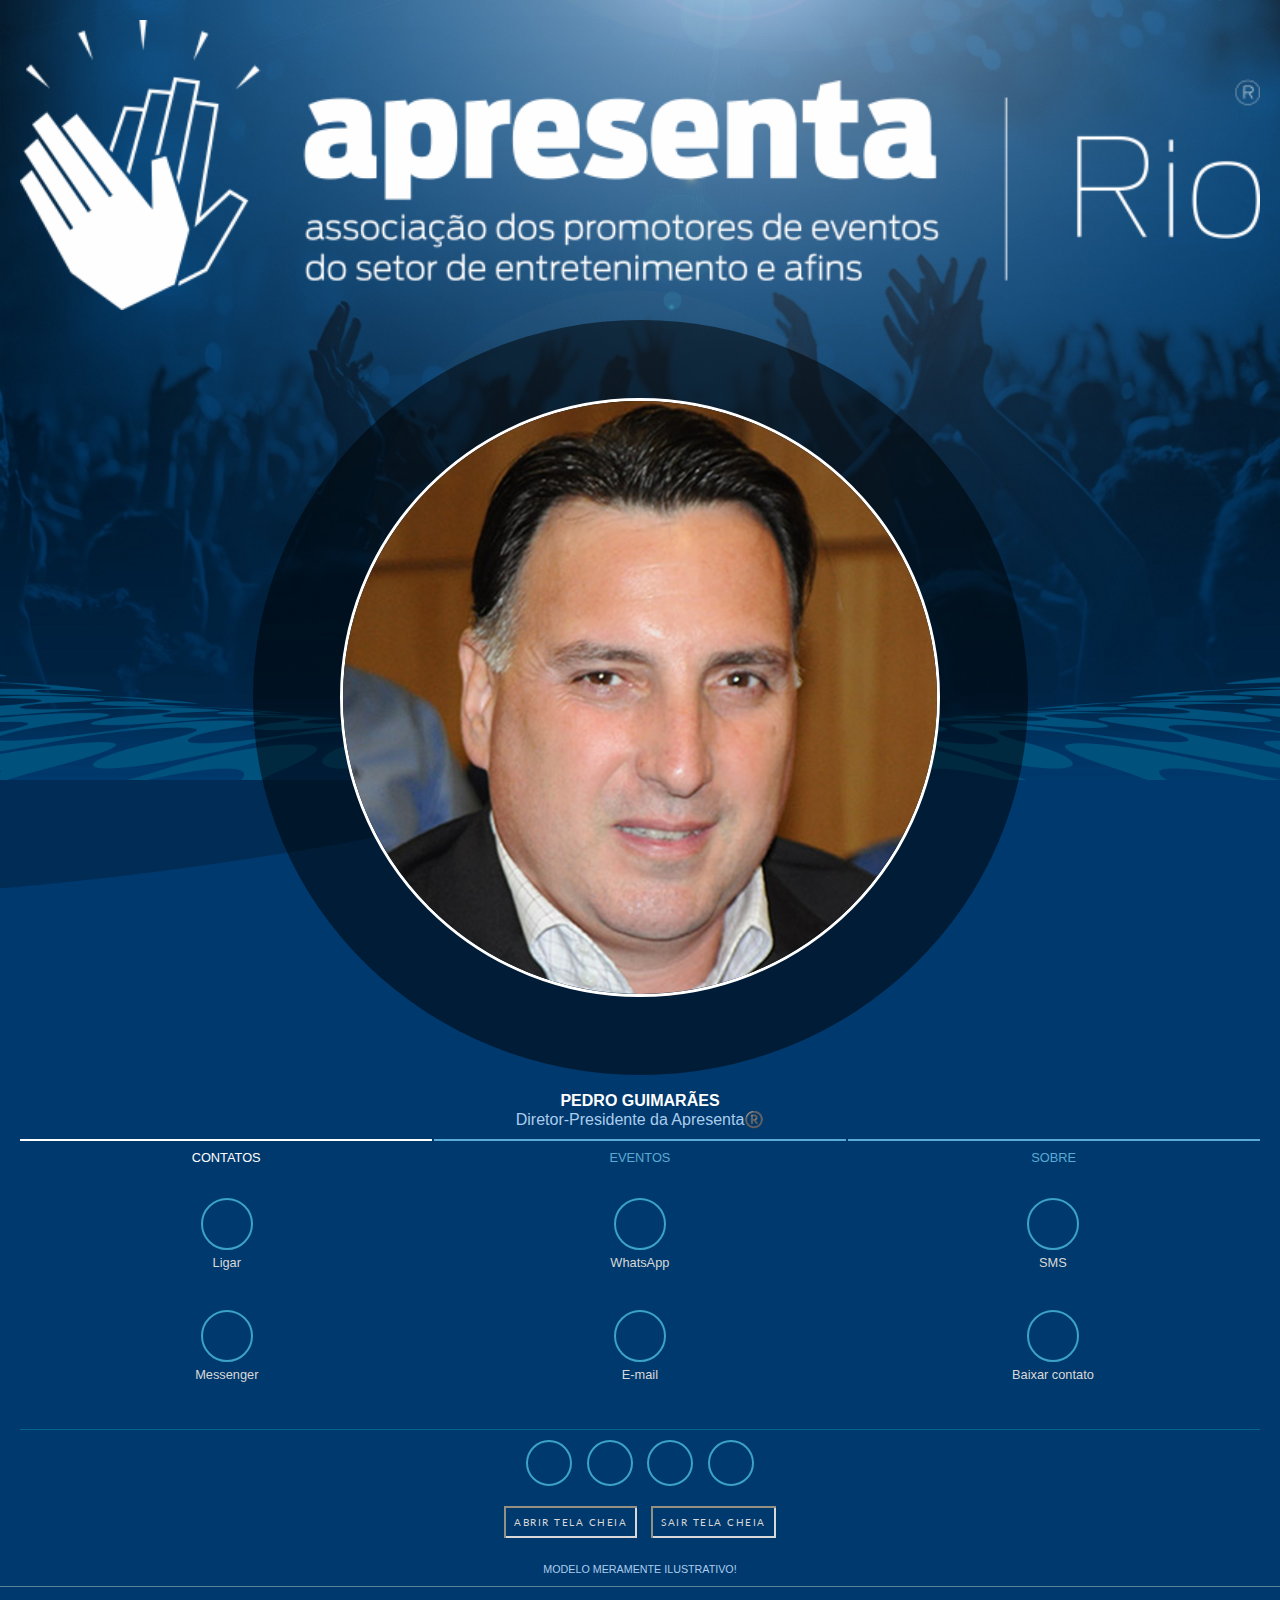
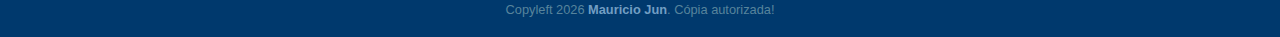
<file: index.html>
<!DOCTYPE html>
<html>
<head>
	<meta charset="utf-8"/>
	<meta name="viewport" content="width=device-width,initial-scale=1.0"/>
	<!-- Primary Meta Tags -->
	<title>Pedro Guimarães | Diretor-Presidente da Apresenta®️ - Cartão Digital</title>
	<meta name="title" content="Pedro Guimarães | Diretor-Presidente da Apresenta®️ - Cartão Digital"/>
	<meta name="description" content="Executivo com vasta experiência em gestão pública, empresarial, relações institucionais e governamentais, além de concessões e PPPs. Especializado nas áreas de portos, navegação e comércio exterior; turismo, cultura, esporte e entretenimento e tem liderado importantes projetos e ativos relevantes da indústria. Empresário do ramo do turismo, entretenimento e gastronomia."/>

	<!-- Open Graph / Facebook -->
	<meta property="og:type" content="website"/>
	<meta property="og:url" content="https://dcards.github.io/pedro-guimaraes/"/>
	<meta property="og:title" content="Pedro Guimarães | Diretor-Presidente da Apresenta®️ - Cartão Digital"/>
	<meta property="og:description" content="Executivo com vasta experiência em gestão pública, empresarial, relações institucionais e governamentais, além de concessões e PPPs. Especializado nas áreas de portos, navegação e comércio exterior; turismo, cultura, esporte e entretenimento e tem liderado importantes projetos e ativos relevantes da indústria. Empresário do ramo do turismo, entretenimento e gastronomia."/>
	<meta property="og:image" content="https://dcards.github.io/pedro-guimaraes/imgs/pedro-guimaraes-apresenta-rio-cartao-digital-v01-01.png"/>

	<!-- Twitter -->
	<meta property="twitter:card" content="summary_large_image"/>
	<meta property="twitter:url" content="https://dcards.github.io/pedro-guimaraes/"/>
	<meta property="twitter:title" content="Pedro Guimarães | Diretor-Presidente da Apresenta®️ - Cartão Digital"/>
	<meta property="twitter:description" content="Executivo com vasta experiência em gestão pública, empresarial, relações institucionais e governamentais, além de concessões e PPPs. Especializado nas áreas de portos, navegação e comércio exterior; turismo, cultura, esporte e entretenimento e tem liderado importantes projetos e ativos relevantes da indústria. Empresário do ramo do turismo, entretenimento e gastronomia."/>
	<meta property="twitter:image" content="https://dcards.github.io/pedro-guimaraes/imgs/pedro-guimaraes-apresenta-rio-cartao-digital-v01-01.png"/>
	
	<meta name="keywords" content="Pedro Guimarães, Diretor-Presidente da Apresenta, Apresenta Rio, Pedro Guimarães Cartão Digital, Apresenta Rio Cartão Digital, Entretenimento, Apresenta Rio Summit, Rede Apresenta Rio, Espaços de eventos, Promotoras de eventos, Produtores de eventos"/>
	<meta name="robots" content="index, follow"/>
	
	<link rel="icon" href="https://dcards.github.io/pedro-guimaraes/favicon/android-chrome-512x512.png" type="image/png" sizes="16x16"/>
	
	<link rel="manifest" href="https://dcards.github.io/pedro-guimaraes/manifest-github.json"/>
	
	<!-- link rel="stylesheet" href="https://maxcdn.bootstrapcdn.com/bootstrap/4.4.1/css/bootstrap.min.css"/ -->
	<link rel="stylesheet" href="//fonts.googleapis.com/css?family=Ruda:400,700,900|Open+Sans:400,600,700,400italic|Black+Ops+One" media="all"/>
	<link rel="stylesheet" href="//fonts.googleapis.com/css?family=Lato:400,400i,700|reateRaleway:400,400i,600,700|Righteous" media="all"/>
	<link rel="stylesheet" href="https://dcards.github.io/pedro-guimaraes/css/modal.css"/>
	<link rel="stylesheet" href="https://dcards.github.io/pedro-guimaraes/css/all.css"/>
	
	<style>
		html, body { margin: 0; padding: 0; height: 100%; /*background-color: #000;*/ }
		html {
			/*
			background-image: url("imgs/dcard-cartao-digital-background-line-v01-01.png");
			*/
			background-color: #00396d;
			/*
			background-position: top center;
			background-repeat: repeat-x;
			background-attachment: fixed;
			background-size: cover;
			background-size: 100%;
			*/
			background-image: url("imgs/dcard-bkg-semi-transparente.png");
			background-repeat: no-repeat;
			background-size: cover;
			background-position: bottom center;
			background-attachment: fixed;
		}
		body {
			font-family: Arial;
			font-size: 16px;
		}
		#main {
			min-height: 100%;
			position: relative;
			/*
			background-image: url("imgs/dcard-bkg-semi-transparente.png");
			background-position: bottom center;
			background-repeat: no-repeat;
			background-attachment: fixed;
			background-size: cover;
			*/
		}
		#mainheader {
			min-height: 195px;
		}
		#header {
			padding: 0px 20px 0px 20px;
			/*background-image: linear-gradient(#fff 50%,#fedba7);*/
			position: absolute;
			top: 20px;
		}
		#content {
			/*
			padding-top: 8px;
			padding-right: 8px;
			padding-bottom: 8px;
			padding-left: 8px;
			*/
			/*
			background-image: url("imgs/dcard-bkg-semi-transparente.png");
			background-position: bottom left;
			background-repeat: no-repeat;
			background-attachment: fixed;
			background-size: cover;
			*/
			/*background-size: contain*/
			/*background-size: 100%;*/
			/*background-clip: border-box;*/
			/*min-height: 195px;*/
			/*background-image: linear-gradient(#fedba7,#f28907,#00396d);*/
			/*
			background-image: url("imgs/dcard-bkg-semi-transparente.png"), url("imgs/dcard-cartao-digital-background-line-v01-01.png");
			background-repeat: no-repeat, repeat-x;
			background-size: cover, auto;
			background-position: top center, top;
			*/
			/*background-attachment: fixed;*/
			padding-top: 23.6%;
		}
		#contentarea {
			padding: 0px 20px;
		}
		#footer {
			min-height: 50px;
			background: initial;
			width: 100%;
			position: absolute;
			bottom: 0;
			left: 0;
			color: #57849c;
			border-top: 1px solid #57849c;
		}
		#footer a {
			color: #729ec3;
			text-decoration: none;
		}
		
		/* Style the tab */
		#maintabs {
			/*border: 1px solid #f2d335;*/
		}
		.tab {
			overflow: hidden;
			/*
			border-top: 1px solid #f2d335;
			border-right: 1px solid #f2d335;
			border-left: 1px solid #f2d335;
			*/
			/*background-color: #f2d335;*/
		}
		
		/* Style the buttons inside the tab */
		.tab button {
			/*background-color: inherit;*/
			float: left;
			border: none;
			outline: none;
			cursor: pointer;
			padding: 11px 11px;
			transition: 0.3s;
			font-size: 0.8em;
			/*color: #630f12;*/
			color: #59abd5;
			width: 33.33%;
			background-color: initial;
			border-radius: 0px;
			/*border-right: 1px solid #123b40;*/
			/*border-left: 1px solid #123b40;*/
			outline: none !important;
			outline-style: none;
			border-top: 0px;
			border-right: 1px solid  rgba(0,0,0,0);
			border-bottom: 0px;
			border-left: 1px solid  rgba(255,255,0,0);
			box-shadow: 0px 2px inset #59abd5;
		}
		.tab button:first-child {
			border-left: none;
		}
		.tab button:last-child {
			border-right: none;
		}
		
		/* Change background color of buttons on hover */
		.tab button:hover {
			background-color: initial;
			box-shadow: 0px 2px inset #52beec;
			color: #52beec;
		}
		
		/* Create an active/current tablink class */
		.tab button.active {
			/*background-color: #123b40;*/
			background-color: initial;
			color: #fff;
			box-shadow: 0px 2px inset #fff;
		}
		
		/* Style the tab content */
		.tabcontent {
			display: none;
			padding: 10px 10px;
			/*border: 1px solid #3a8c8c;*/
			border-top: none;
		}
		#ABA-03 {
			color: #F2F2F2;
			font-size: 1em;
		}
		#ABA-02 {
			color: #F2F2F2;
			font-size: 1em;
		}
		.pdefault {
			color: #F2F2F2;
			font-size: 1em;
		}
		
		.imageResponsive {
			width: 100%;
			height: auto;
			min-width: 280px;
			min-height: 66px;
			/*
			max-width: 100%;
			max-height: 100%;
			*/
		}
		.titleHeader, .titleHeader a {
			display: inline-block;
			width: auto;
			text-align: right;
			border: none;
		}
		h1.titleHeader {
			text-align: center;
			display: block;
			font-size: 2em;
			margin-block-start: 0px;
			margin-block-end: 0px;
			margin-inline-start: 0px;
			margin-inline-end: 0px;
			font-weight: bold;
			line-height: 0.7em; /*to avoid padding-bottom*/
			/*
			border: 1px solid #f2d335;
			padding-top: 3px;
			padding-bottom: 3px;
			padding-left: 25px;
			padding-right: 25px;
			background: rgba(255, 255, 255, 0.85);
			*/
			/*background-color: #fff;*/
		}
		.titleHeader a {
			display: inline-block;
			width: 100%;
			min-width: 66px;
			text-align: center;
		}
		.subtitle {
			display: block;
			font-size: 1em;
			margin-block-start: 0em;
			margin-block-end: 0em;
			margin-inline-start: 0px;
			margin-inline-end: 0px;
			font-weight: bold;
			padding-top: 10px;
			padding-left: 20px;
			padding-right: 20px;
			padding-bottom: 10px;
			/*border-top: 1px solid #3a8c8c;*/
			/* border-left: 3px solid #575a5a; */
			color: #fff;
			text-align: center;
			text-transform: uppercase;
		}
		.subtitle span {
			font-weight: normal !important;
			text-transform: initial;
			color: #abcded;
		}
		
		.contentsubtitle {
			display: block;
			font-size: 1em;
			margin-block-start: 0em;
			margin-block-end: 0em;
			margin-inline-start: 0px;
			margin-inline-end: 0px;
			font-weight: bold;
			padding-top: 0.4em;
			padding-left: 20px;
			padding-right: 20px;
			padding-bottom: 10px;
			/* border-top: 1px solid #3a8c8c;
			border-left: 3px solid #575a5a; */
			color: #F2F2F2;
			text-align: center;
		}
		
		/*  SECTIONS  */
		.section {
			clear: both;
			padding: 0px;
			margin: 0px;
		}

		/*  COLUMN SETUP  */
		.col {
			display: block;
			float:left;
			margin: 1% 0 1% 1.6%;
			text-align: center;
		}
		.col:first-child { margin-left: 0; }

		/*  GROUPING  */
		.group:before,
		.group:after { content:""; display:table; }
		.group:after { clear:both;}
		.group { zoom:1; /* For IE 6/7 */ }
		
		/*  GRID OF THREE  */
		.span_3_of_3 { width: 100%; }
		.span_2_of_3 { width: 66.13%; }
		.span_1_of_3 { width: 32.26%; }

		/*  GO FULL WIDTH BELOW 480 PIXELS */
		@media only screen and (max-width: 480px) {
			.col {  margin: 1% 0 1% 1.6%; }
			/*.span_3_of_3, .span_2_of_3, .span_1_of_3 { width: 100%; }*/
			.span_3_of_3 { width: 100%; }
			.span_2_of_3 { width: 66.13%; }
			.span_1_of_3 { width: 32.26%; }
		}
		
		.dot {
			display: inline-block;
			border-radius: 50%;
			height: 36px;
			width: 36px;
			text-align: center;
			line-height: 36px;
			vertical-align: middle;
			padding: 6px;
			background-color: initial;
			border: 2px solid #3ba2ca;
		}
		.dotverticaltop {
			vertical-align: top;
		}
		.dot i {
			/*font-size: 36px;*/
			font-size: 28px;
			line-height: 38px;
			color: #d8d8d8;
			border: none;
			text-decoration: none;
		}
		.fahighlight {
			color: #d8d8d8 !important;
		}
		.dothighlight {
			background-color: initial;
		}
		.iconslinkstexts {
			display: block;
			color: #d8d8d8;
			border: none;
			margin-top: 5px;
			margin-bottom: 15px;
			text-decoration: none;
			font-size: 0.8em;
		}
		.iconslinkstextsfloat {
			display: inline-block;
			color: #d8d8d8;
			border: none;
			margin-left: 5px;
			text-decoration: none;
			font-size: 0.8em;
			min-height: 42px;
			line-height: 1.6;
			vertical-align: middle;
			text-align: left;
		}
		.iconslinkstextshighlight {
			color: #d8d8d8;
		}
		.iconslinkstexts strong, .iconslinkstextsfloat strong {
			font-weight: normal;
		}
		.clearall {
			clear: both;
		}
		span.clearall {
			display: block;
			height: 0px;
			line-height: 0px;
			overflow: hidden;
			clear: both;
		}
		.aligncenter {
			text-align: center;
		}
		.f80size {
			font-size: 0.8em;
		}
		.topmargin0 {
			margin-top: 0px;
		}
		.floatleft {
			float: left;
		}
		.floatright {
			float: right;
		}
		.textalignright {
			text-align: right;
		}
		
		.socialarea {
			display: block;
			margin-block-start: 0em;
			margin-block-end: 0em;
			margin-inline-start: 0px;
			margin-inline-end: 0px;
			text-align: center;
			/*background: rgba(209,209,188,0.3);*/
			margin-top: 10px;
			margin-bottom: 10px;
			border-top: 1px solid #03658c;
		}
		.socialarea .dot {
			margin: 10px 5px;
			/*background-color: #8abfb0;*/
			border: 2px solid #3ba2ca;
			background-color: initial;
			height: 30px;
			width: 30px;
			line-height: 30px;
		}
		.socialarea .dot i {
			color: #52beec;
			font-size: 24px;
			line-height: 30px;
		}
		footer {
			text-align: center;
			padding: 3px;
			font-size: 0.8em;
		}
		.avatar {
			float: left;
		}
		.avatar-left {
			float: left;
		}
		.avatar-right {
			float: right;
		}
		.avatar-85 {
			border: 3px solid #abcded !important;
			border-radius: 85px;
			margin-right: 10px;
			margin-bottom: 5px;
		}
		.avatar-square-left {
			border: 3px solid #abcded !important;
			border-radius: 10px;
			margin-right: 10px;
			margin-bottom: 5px;
		}
		.avatar-square-right {
			border: 3px solid #abcded !important;
			border-radius: 10px;
			margin-left: 10px;
			margin-bottom: 5px;
		}
		.portfolioarea {
			padding-bottom: 1em;
			border-bottom: 1px solid #BFB8B4;
		}
		
		.photo {
			max-width: 100%;
			min-width: 91px;
			min-height: 91px;
			vertical-align: middle;
			border: 0;
			width: 20%;
			height: 20%;
		}
		.verticalaligntop {
			vertical-align: top;
		}
		.lineheight1-6 {
			line-height: 1.6;
		}
		
		.button {
			border: none;
			color: white;
			padding: 15px;
			text-align: center;
			text-decoration: none;
			display: inline-block;
			font-size: 16px;
			margin: 4px 2px;
			cursor: pointer;
		}
		.button2 {
			background-color: #3a8c8c;
			border-radius: 4px; 
		}
		.button2:hover {
			background-color: #123b40;
			color: white;
		}
		.button3 {
			background-color: #f2d335;
			border-radius: 4px;
			text-transform: uppercase;
			color: #733924;
		}
		.button3:hover {
			background-color: #f2a03d;
			color: white;
		}
		.buttoncenter { margin: 0px auto; }
		
		.dotcircle {
			display: inline-block;
			border-radius: 50%;
			height: 22px;
			width: 22px;
			text-align: center;
			line-height: 22px;
			vertical-align: middle;
			padding: 3px;
			/*background-color: #3a8c8c;*/
			background-color: #000;
			border: 3px solid #ffba00;
		}
		.dotcircle i {
			font-size: 16px;
			line-height: 20px;
			color: #fff;
			border: none;
			text-decoration: none;
		}
		.warningalertcolor {
			color: #ffba00 !important;
		}
		.alertred {
			color: #a61414;
		}
		.padding-bottom-1em {
			padding-bottom: 1em;
		}
		.display-block {
			display: block;
		}
		.fontsize08em {
			font-size: 0.8em;
		}
		.fontsize067em {
			font-size: 0.67em;
		}
		.colorfff {
			color: #fff;
		}
		.colorbfbfbf {
			color: #abcded;
		}
		.uppercasetext {
			text-transform: uppercase;
		}
		.colorF3CBE8 {
			/*color: #F3CBE8;*/
			color: yellow;
		}
		.fontsize13em {
			font-size: 1.3em;
		}
		.displayinlineblock {
			display: inline-block;
		}
		.float-right {
			float: right;
		}
		.float-left {
			float: left;
		}
		.pictureResponsive {
			width: 76.58%;
			height: auto;
			min-width: 134px;
			min-height: 134px;
			max-width: 100%;
			max-height: 100%;
			margin: 10% 0;
			border: 3px solid #fff !important;
			border-radius: 100%;
		}
		.picturearea, .picturearea a {
			display: inline-block;
			width: auto;
			text-align: right;
			border: none;
		}
		div.picturearea {
			text-align: center;
			display: block;
			font-size: 2em;
			margin-block-start: 0px;
			margin-block-end: 0px;
			margin-inline-start: 0px;
			margin-inline-end: 0px;
			font-weight: bold;
			line-height: 0.7em;
			/* background-color: #fff; */
			margin-top: 10px;
		}
		.picturearea a {
			display: inline-block;
			/* width: 90%; */
			width: 62.5%;
			min-width: 175px;
			text-align: center;
			border-radius: 100%;
			background: rgba(0,0,0,0.5);
		}
	</style>
	<style>
		/* The Modal (background) */
		.modal {
			display: none; /* Hidden by default */
			position: fixed; /* Stay in place */
			/*z-index: 1;*/ /* Sit on top */
			z-index: 19999;
			left: 0;
			top: initial !important;
			bottom: 0 !important;
			width: 100%; /* Full width */
			/*height: 100%;*/ /* Full height */
			height: auto !important;
			overflow: auto; /* Enable scroll if needed */
			background-color: rgb(0,0,0); /* Fallback color */
			background-color: rgba(0,0,0,0.4); /* Black w/ opacity */
			-webkit-animation-name: fadeIn; /* Fade in the background */
			-webkit-animation-duration: 0.4s;
			animation-name: fadeIn;
			animation-duration: 0.4s;
		}
		/* Modal Content */
		.modal-content {
			position: fixed;
			bottom: 0;
			background-color: #fefefe;
			width: 100%;
			-webkit-animation-name: slideIn;
			-webkit-animation-duration: 0.4s;
			animation-name: slideIn;
			animation-duration: 0.4s;
			background: rgba(38, 38, 38, 0.90);
		}
		/* The Close Button */
		.close {
			color: #bfbfbf;
			float: right;
			font-size: 28px;
			font-weight: bold;
		}
		.close:hover,
		.close:focus {
			color: #b5b5b5;
			text-decoration: none;
			cursor: pointer;
		}
		.modal-header {
			padding: 2px 16px;
			/*background-color: #5cb85c;*/
			background-color: #fff;
			color: white;
			background-color: initial;
			border-bottom: 1px solid #737373;
		}
		.modal-header h2 {
			font-size: 15px;
			line-height: 28px;
			color: #bfbfbf;
			font-weight: normal;
			margin: 0;
		}
		/*.modal-body {padding: 2px 16px;}*/
		.modal-body {padding: 11px 16px 6px 16px;}
		.modal-footer {
			display: none;
			/*
			padding: 2px 16px;
			background-color: #5cb85c;
			color: white;
			*/
		}
		/* Add Animation */
		@-webkit-keyframes slideIn {
			from {bottom: -300px; opacity: 0} 
			to {bottom: 0; opacity: 1}
		}
		@keyframes slideIn {
			from {bottom: -300px; opacity: 0}
			to {bottom: 0; opacity: 1}
		}
		@-webkit-keyframes fadeIn {
			from {opacity: 0} 
			to {opacity: 1}
		}
		@keyframes fadeIn {
			from {opacity: 0} 
			to {opacity: 1}
		}
		
		.fullscreenline { display: block; align: center; margin: 0px auto; text-align: center; }
		.fullscreenline button {
			transition: all .3s;
			background: initial;
			padding: 10px 10px !important;
			display: inline-block;
			vertical-align: middle;
			margin: 0 0 5px 0;
			/*font-size: 15px;*/
			font-size: 14px;
			text-transform: uppercase;
			color: #d8d8d8;
			font-weight: normal;
			white-space: nowrap;
			/*font-family: Ruda;*/
			font-family: 'Lato', sans-serif;
			text-decoration: none;
			/*line-height: 32px;*/
			letter-spacing: 1.5px;
			cursor: pointer;
			border: none !important;
			box-shadow: 2px 0px inset #939081, 0px 2px inset #939081, -2px 0px inset #d8d8d8, 0px -2px inset #d8d8d8;
		}
		button.firstbutt { margin-right: 10px !important; }
		#fullscreenbuttons {
			margin-top: 10px;
			margin-bottom: 20px;
			font-size: 0.8em !important;
		}
		#fullscreenbuttons button {
			font-size: 0.8em !important;
		}
		.add-to {
			/*
			background-color: #E02D44; 
			width: 30%;
			*/
		} 
		.add-to-btn {
			/*
			background-color: #E02D44; 
			color: white; 
			border: none; 
			outline:none; 
			font-weight: bold; 
			width: 100%; 
			height: 50px;
			*/
			color: #52beec !important;
			font-size: 0.67em !important;
			box-shadow: 2px 0px inset #52beec, 0px 2px inset #52beec, -2px 0px inset #3ba2ca, 0px -2px inset #3ba2ca !important;
			border-radius: 4px;
		}
	</style>
	<style>
		#slidearea {
			box-sizing: border-box;
			position: relative;
			/*margin-bottom: -6.0%;*/
			overflow: hidden;
			background-color: #00396d;
		}
		.mySlides {display: none;}
		#slidearea img {vertical-align: middle;}
		
		/* Slideshow container */
		.slideshow-container {
			/*max-width: 1000px;*/
			position: relative;
			margin: auto;
			/*margin-bottom: -6.0%;*/
			overflow: hidden;
		}
		
		/* Caption text */
		#slidearea .text {
			color: #f2f2f2;
			font-size: 15px;
			padding: 8px 12px;
			position: absolute;
			bottom: 25.0%;
			width: 100%;
			text-align: center;
		}
		
		/* Number text (1/3 etc) */
		#slidearea .numbertext {
			color: #f2f2f2;
			font-size: 12px;
			padding: 8px 12px;
			position: absolute;
			top: 0;
			left: 50%;
			-webkit-transform: translateX(-50%);
			transform: translateX(-50%)
		}
		
		/* The dots/bullets/indicators */
		#slidearea .slide-dots-area {
			position: absolute;
			bottom: 14.0%;
			left: 50%;
			-webkit-transform: translateX(-50%);
			transform: translateX(-50%)
		}
		#slidearea .slide-bottom-label {
			position: absolute;
			bottom: 0px;
		}
		.slide-dot {
			height: 15px;
			width: 15px;
			margin: 0 2px;
			background-color: #bbb;
			border-radius: 50%;
			display: inline-block;
			transition: background-color 0.6s ease;
		}
		
		#slidearea .active {
			background-color: #717171;
		}
		
		/* Fading animation */
		#slidearea .fade {
			-webkit-animation-name: fade;
			-webkit-animation-duration: 1.5s;
			animation-name: fade;
			animation-duration: 1.5s;
		}
		
		@-webkit-keyframes fade {
			from {opacity: .4} 
			to {opacity: 1}
		}
		
		@keyframes fade {
			from {opacity: .4} 
			to {opacity: 1}
		}
		
		/* On smaller screens, decrease text size */
		@media only screen and (max-width: 300px) {
			#slidearea .text {font-size: 11px}
		}
	</style>
	
	<script src="https://ajax.googleapis.com/ajax/libs/jquery/3.4.1/jquery.min.js"></script>
	
	<script>
		if (navigator.onLine === false) {
			location.replace("/pedro-guimaraes/offline.html");
		}
	</script>
	
	<!-- Global site tag (gtag.js) - Google Analytics -->
	<script async src="https://www.googletagmanager.com/gtag/js?id=UA-171314245-5"></script>
	<script>
		window.dataLayer = window.dataLayer || [];
		function gtag(){dataLayer.push(arguments);}
		gtag('js', new Date());

		gtag('config', 'UA-171314245-5');
	</script>
	
	<!-- Google Tag Manager -->
	<script>(function(w,d,s,l,i){w[l]=w[l]||[];w[l].push({'gtm.start':
	new Date().getTime(),event:'gtm.js'});var f=d.getElementsByTagName(s)[0],
	j=d.createElement(s),dl=l!='dataLayer'?'&l='+l:'';j.async=true;j.src=
	'https://www.googletagmanager.com/gtm.js?id='+i+dl;f.parentNode.insertBefore(j,f);
	})(window,document,'script','dataLayer','GTM-PCKH5N8');</script>
	<!-- End Google Tag Manager -->
	
</head>
<body>
	
	<!-- Google Tag Manager (noscript) -->
	<noscript><iframe src="https://www.googletagmanager.com/ns.html?id=GTM-PCKH5N8"
	height="0" width="0" style="display:none;visibility:hidden"></iframe></noscript>
	<!-- End Google Tag Manager (noscript) -->
	
	<div id="main">
		
		<div id="mainheader">
			<div id="slidearea">
				<div class="slideshow-container">
					<div class="mySlides fade">
						<div class="numbertext"><!-- 1 / 3 --></div>
						<img src="imgs/apresenta-rio-dcard-slide-01.jpg" style="width:100%" />
						<div class="text"><!-- Caption Text --></div>
					</div>
					<div class="mySlides fade">
						<div class="numbertext"><!-- 2 / 3 --></div>
						<img src="imgs/apresenta-rio-dcard-slide-02.jpg" style="width:100%" />
						<div class="text"><!-- Caption Two --></div>
					</div>
					<div class="mySlides fade">
						<div class="numbertext"><!-- 3 / 3 --></div>
						<img src="imgs/apresenta-rio-dcard-slide-03.jpg" style="width:100%" />
						<div class="text"><!-- Caption Three --></div>
					</div>
					<div class="slide-dots-area" style="text-align:center">
						<span class="slide-dot"></span> 
						<span class="slide-dot"></span> 
						<span class="slide-dot"></span> 
					</div>
				</div>
				<div class="slide-bottom-label">
					<img src="imgs/dcard-molde-cabecalho-v01-01.png" style="width:100%" />
				</div>
			</div>
			<div id="header">
				<h1 class="titleHeader">
					<a href="https://dcards.github.io/pedro-guimaraes/?utm_source=pwa">
						<img alt="Apresenta Rio - Card" id="imageHeader" src="imgs/apresenta-rio-logo-horiz-v01-01.png" class="imageResponsive" width="800" height="187" title="Apresenta Rio - Card"/>
					</a>
				</h1>
				<div class="picturearea">
					<a href="#">
						<img alt="Owner Picture" id="ownerpicture" src="imgs/pedro-guimaraes-destaque.jpg" class="pictureResponsive" width="175" height="175" title="Owner Picture"/>
					</a>
				</div>
			</div>
		</div>
		
		<div id="content">
			
			<h2 class="subtitle">Pedro Guimarães<br/><span>Diretor-Presidente da Apresenta®️</span></h2>
			
			<div id="contentarea">
				
				<!-- 
				<p class="topmargin0 f80size alertred aligncenter">Para utilizar todos os recursos, você precisa estar conectado à internet.</p>
				-->
				
				<div id="maintabs">
					<div class="tab">
						<button class="tablinks" onclick="openTab(event, 'ABA-01', 'CONTATOS')" id="defaultOpen">CONTATOS</button>
						<button class="tablinks" onclick="openTab(event, 'ABA-02', 'EVENTOS')">EVENTOS</button>
						<button class="tablinks" onclick="openTab(event, 'ABA-03', 'SOBRE')">SOBRE</button>
					</div>
					<div id="ABA-01" class="tabcontent">
						<!-- <p class="aligncenter f80size topmargin0">Clique nos ícones para interagir.</p> -->
						<div class="section group">
							<div class="col span_1_of_3">
								<a href="tel:+351913359365" target="_blank" class="dot" title="Ligar"><i class="fas fa-mobile-alt"></i></a><div class="clearall"></div>
								<a href="tel:+351913359365" target="_blank" class="iconslinkstexts" title="Ligar"><strong>Ligar</strong></a>
							</div>
							<div class="col span_1_of_3">
								<a href="https://wa.me/351913359365" target="_blank" class="dot" title="WhatsApp"><i class="fab fa-whatsapp"></i></a><div class="clearall"></div>
								<a href="https://wa.me/351913359365" target="_blank" class="iconslinkstexts" title="WhatsApp"><strong>WhatsApp</strong></a>
							</div>
							<div class="col span_1_of_3">
								<a href="sms:+351913359365" target="_blank" class="dot" title="SMS"><i class="fas fa-sms"></i></a><div class="clearall"></div>
								<a href="sms:+351913359365" target="_blank" class="iconslinkstexts" title="SMS"><strong>SMS</strong></a>
							</div>
						</div>
						<div class="section group">
							<div class="col span_1_of_3">
								<a href="https://m.me/Apresenta-Rio-1070123466472847" target="_blank" class="dot" title="Messenger"><i class="fab fa-facebook-messenger"></i></a><div class="clearall"></div>
								<a href="https://m.me/Apresenta-Rio-1070123466472847" target="_blank" class="iconslinkstexts" title="Messenger"><strong>Messenger</strong></a>
							</div>
							<div class="col span_1_of_3">
								<a href="mailto:alvesdeandrade.fabiano@gmail.com" target="_blank" class="dot" title="E-mail"><i class="fa fa-envelope"></i></a><div class="clearall"></div>
								<a href="mailto:alvesdeandrade.fabiano@gmail.com" target="_blank" class="iconslinkstexts" title="E-mail"><strong>E-mail</strong></a>
							</div>
							<div class="col span_1_of_3">
								<a href="https://drive.google.com/uc?id=10lriuoz0_QpZn41hhlcRFmKN1FNM5t0p&export=download" target="_blank" class="dot dothighlight" title="Baixar contato"><i class="far fa-address-card fahighlight"></i></a><div class="clearall"></div>
								<a href="https://drive.google.com/uc?id=10lriuoz0_QpZn41hhlcRFmKN1FNM5t0p&export=download" target="_blank" class="iconslinkstexts iconslinkstextshighlight" title="Baixar contato"><strong>Baixar contato</strong></a>
							</div>
						</div>
					</div>
					<div id="ABA-02" class="tabcontent">
						<!-- 
						<p class="aligncenter topmargin0">
							<a href="https://goo.gl/maps/voyg1ksimXrmhGd36" target="_blank" class="dot dothighlight dotverticaltop" title="Google Maps"><i class="fas fa-map-marker-alt fahighlight"></i></a>
							<a href="https://goo.gl/maps/voyg1ksimXrmhGd36" target="_blank" class="iconslinkstextsfloat iconslinkstextshighlight" title="Google Maps"><strong>R. Maestro José Botelho, 171<br/>Santa Rosa - Niterói - RJ</strong></a>
						</p>
						<iframe src="https://www.google.com/maps/embed?pb=!1m14!1m8!1m3!1d14700.820604951412!2d-43.1012925!3d-22.9058028!3m2!1i1024!2i768!4f13.1!3m3!1m2!1s0x998408ab897e3b%3A0x9dc61223646a474b!2sR.%20Maestro%20Jos%C3%A9%20Botelho%2C%20171%20-%20Santa%20Rosa%2C%20Niter%C3%B3i%20-%20RJ%2C%2024230-410!5e0!3m2!1spt-PT!2sbr!4v1593011543205!5m2!1spt-PT!2sbr" width="100%" height="170" frameborder="0" style="border:0;" allowfullscreen="" aria-hidden="false"></iframe>
						-->
						<p class="topmargin0 portfolioarea">
							<img alt="Apresenta Rio - Evento 01" src="imgs/portfolio-01.jpg" class="avatar-left avatar-square-left photo verticalaligntop" height="85" width="85" title="Apresenta Rio - Evento 01"/>
							<span class="verticalaligntop lineheight1-6"><strong class="uppercasetext">MAIS DE 20 HORAS DE EVENTO</strong><!-- <br/><i>30/06/2020</i> --><br/><strong class="fontsize13em colorbfbfbf">✩ R$ 000,00 ✩</strong><br/><i class="fontsize08em colorbfbfbf">PROMOÇÃO! Válida até DD/MM/AAAA</i><br/>Serão dois dias de evento somando mais de 20 horas de networking com grandes empresários e produtores.</span>
							<span class="clearall"></span>
							<label class="aligncenter topmargin0 display-block">
								<a href="https://wa.me/351913359365?text=Do%20Cart%C3%A3o%20Digital%20-%20Apresenta%20Rio%3A%20Pedro%20Guimar%C3%A3es%20-%20Garanta%20sua%20vaga%2001" target="_blank" class="dot" title="WhatsApp - Garanta sua vaga 01"><i class="fab fa-whatsapp"></i></a>
								<a href="https://wa.me/351913359365?text=Do%20Cart%C3%A3o%20Digital%20-%20Apresenta%20Rio%3A%20Pedro%20Guimar%C3%A3es%20-%20Garanta%20sua%20vaga%2001" target="_blank" class="iconslinkstextsfloat" title="WhatsApp - Garanta sua vaga 01"><strong class="uppercasetext">Garanta<br/>sua vaga!</strong></a>
								<span class="clearall"></span>
							</label>
							<span class="clearall"></span>
						</p>
						<p class="topmargin0 clearall portfolioarea textalignright">
							<img alt="Apresenta Rio - Evento 02" src="imgs/portfolio-02.jpg" class="avatar-right avatar-square-right photo verticalaligntop" height="85" width="85" title="Apresenta Rio - Evento 02"/>
							<span class="verticalaligntop lineheight1-6"><strong class="uppercasetext">CONTEÚDOS EXCLUSIVOS
E DEBATES</strong><br/><i class="fontsize08em">DD/MM/AAAA</i><br/>Durante o evento você terá a chance de fechar excelentes negócios com grandes empresas do setor.</span>
							<span class="clearall"></span>
							<label class="aligncenter topmargin0 display-block">
								<a href="https://wa.me/351913359365?text=Do%20Cart%C3%A3o%20Digital%20-%20Apresenta%20Rio%3A%20Pedro%20Guimar%C3%A3es%20-%20Garanta%20sua%20vaga%2002" target="_blank" class="dot" title="WhatsApp - Garanta sua vaga 02"><i class="fab fa-whatsapp"></i></a>
								<a href="https://wa.me/351913359365?text=Do%20Cart%C3%A3o%20Digital%20-%20Apresenta%20Rio%3A%20Pedro%20Guimar%C3%A3es%20-%20Garanta%20sua%20vaga%2002" target="_blank" class="iconslinkstextsfloat" title="WhatsApp - Garanta sua vaga 02"><strong class="uppercasetext">Garanta<br/>sua vaga!</strong></a>
								<span class="clearall"></span>
							</label>
							<span class="clearall"></span>
						</p>
						<p class="topmargin0 clearall portfolioarea">
							<img alt="Apresenta Rio - Evento 03" src="imgs/portfolio-03.jpg" class="avatar-left avatar-square-left photo verticalaligntop" height="85" width="85" title="Apresenta Rio - Evento 03"/>
							<span class="verticalaligntop lineheight1-6"><strong class="uppercasetext">NETWORKING E RESULTADOS</strong><br/><i class="fontsize08em">DD/MM/AAAA</i><br/>Os principais nomes do setor de entretenimento do país reunidos em um só lugar, dispostos a compartilhar conhecimento e fazer negócios.</span>
							<span class="clearall"></span>
							<label class="aligncenter topmargin0 display-block">
								<a href="https://wa.me/351913359365?text=Do%20Cart%C3%A3o%20Digital%20-%20Apresenta%20Rio%3A%20Pedro%20Guimar%C3%A3es%20-%20Garanta%20sua%20vaga%2003" target="_blank" class="dot" title="WhatsApp - Garanta sua vaga 03"><i class="fab fa-whatsapp"></i></a>
								<a href="https://wa.me/351913359365?text=Do%20Cart%C3%A3o%20Digital%20-%20Apresenta%20Rio%3A%20Pedro%20Guimar%C3%A3es%20-%20Garanta%20sua%20vaga%2003" target="_blank" class="iconslinkstextsfloat" title="WhatsApp - Garanta sua vaga 03"><strong class="uppercasetext">Garanta<br/>sua vaga!</strong></a>
								<span class="clearall"></span>
							</label>
							<span class="clearall"></span>
						</p>
						<p class="topmargin0 clearall aligncenter">
							<span class="verticalaligntop lineheight1-6"><strong class="uppercasetext">Curioso?</strong><br/>Clique no ícone abaixo e veja uma breve apresentação.</span>
							<span class="clearall"></span>
						</p>
						<p class="topmargin0 clearall aligncenter">
							<a href="https://youtu.be/EGeJgH-liNs" target="_blank" class="dot dothighlight" title="Youtube - Vídeos e Lives da Apresenta Rio"><i class="fab fa-youtube"></i></a>
							<a href="https://youtu.be/EGeJgH-liNs" target="_blank" class="iconslinkstextsfloat iconslinkstextshighlight" title="Youtube - Vídeos e Lives da Apresenta Rio"><strong>Vídeos e Lives da<br/>Apresenta Rio</strong></a>
						</p>
					</div>
					<div id="ABA-03" class="tabcontent">
						<p class="topmargin0">
							<img alt="Pedro Guimarães - Sobre" src="imgs/pedro-guimaraes-sobre.jpg" class="avatar avatar-85 photo verticalaligntop" height="85" width="85" title="Pedro Guimarães - Sobre"/>
							<span class="verticalaligntop lineheight1-6"><strong class="uppercasetext">Pedro Guimarães</strong><br/><span class="colorbfbfbf">Diretor-Presidente da Apresenta®️</span><br/><br/>• Executivo com vasta experiência em gestão pública, empresarial, relações institucionais e governamentais, além de concessões e PPPs.<br/><br/>• Especializado nas áreas de portos, navegação e comércio exterior; turismo, cultura, esporte e entretenimento e tem liderado importantes projetos e ativos relevantes da indústria.<br/><br/>Empresário do ramo do turismo, entretenimento e gastronomia.</span>
						</p>
						<p class="aligncenter topmargin0 portfolioarea">
							<a href="http://apresentario.com.br/" target="_blank" class="dot dothighlight" title="Site"><i class="fas fa-globe fahighlight"></i></a>
							<a href="http://apresentario.com.br/" target="_blank" class="iconslinkstextsfloat iconslinkstextshighlight" title="Site"><strong>Site:<br/>apresentario.com.br</strong></a>
						</p>
						<div class="clearall"></div>
						<p class="aligncenter topmargin0">
							<span class="verticalaligntop lineheight1-6 padding-bottom-1em display-block"><strong class="uppercasetext">LOCALIZAÇÃO ATUAL</strong></span>
							<span class="clearall"></span>
							<a href="https://goo.gl/maps/voyg1ksimXrmhGd36" target="_blank" class="dot dothighlight dotverticaltop" title="Google Maps"><i class="fas fa-map-marker-alt fahighlight"></i></a>
							<a href="https://goo.gl/maps/voyg1ksimXrmhGd36" target="_blank" class="iconslinkstextsfloat iconslinkstextshighlight" title="Google Maps"><strong>Av. Erasmo Braga, 277 - Sala 409<br/>Centro - Rio de Janeiro - RJ</strong></a>
						</p>
						<iframe src="https://www.google.com/maps/embed?pb=!1m18!1m12!1m3!1d3675.2337759640177!2d-43.175125685353784!3d-22.904746643555864!2m3!1f0!2f0!3f0!3m2!1i1024!2i768!4f13.1!3m3!1m2!1s0x9981e1bbd67b15%3A0x2bd9cbb6b04fcc31!2sAv.%20Erasmo%20Braga%2C%20277%20-%20409%20-%20Centro%2C%20Rio%20de%20Janeiro%20-%20RJ%2C%2020020-000!5e0!3m2!1spt-BR!2sbr!4v1597358229287!5m2!1spt-BR!2sbr" width="100%" height="170" frameborder="0" style="border:0;" allowfullscreen="" aria-hidden="false"></iframe>
						<div class="clearall"></div>
					</div>
				</div>
				
				<div id="mainsocial" class="socialarea">
					<a href="https://www.facebook.com/Apresenta-Rio-1070123466472847" target="_blank" class="dot" title="Facebook"><i class="fab fa-facebook-f"></i></a>
					<a href="https://www.youtube.com/ApresentaRio" target="_blank" class="dot" title="Youtube"><i class="fab fa-youtube"></i></a>
					<a href="https://www.instagram.com/apresentario" target="_blank" class="dot" title="Instagram"><i class="fab fa-instagram"></i></a>
					<a href="https://www.linkedin.com/company/apresenta-rio" target="_blank" class="dot" title="LinkedIn"><i class="fab fa-linkedin-in"></i></a>
				</div>
				
				<label id="fullscreenbuttons" class="fullscreenline">
					<button onclick="openFullscreen();" class="firstbutt">Abrir tela cheia</button>
					<button onclick="closeFullscreen();" class="endbutt">Sair tela cheia</button>
				</label>
				
				<p class="aligncenter fontsize067em colorbfbfbf">MODELO MERAMENTE ILUSTRATIVO!</p>
				
			</div>
			
		</div>
		
		<div id="footer">
			<footer>
				<p>
					Copyleft <i class="fab fa-creative-commons-sa"></i> 
					<span id="showyear"></span> 
					<script>
						var d = new Date();
						var n = d.getFullYear();
						document.getElementById("showyear").innerHTML = n;
					</script>
					<a href="mailto:mauriciojun.ti@gmail.com"><strong>Mauricio Jun</strong></a>. Cópia autorizada!
				</p>
			</footer>
		</div>
		
	</div>
	
	<!-- The Modal -->
	<div id="myModal" class="modal add-to">
		<!-- Modal content -->
		<div class="modal-content">
			<div class="modal-header">
				<h2>Para facilitar, você pode...</h2>
				<span class="close">&times;</span>
			</div>
			<div class="modal-body">
				<label class="fullscreenline">
					<button class="add-to-btn">Adicionar à tela inicial</button>
				</label>
			</div>
			<div class="modal-footer">
			</div>
		</div>
	</div>
	
	<script type="text/javascript">
		function sendToAnalytics02(userChoice,eventName,eventCategory) {
			gtag('event', eventName, {
				'send_to': 'UA-171314245-5',
				'event_category': eventCategory,
				'event_label': userChoice
			});
			console.log('Send to anakytics 02 = ' + userChoice);
		}
		
		function openTab(evt, tabName, tabTitle) {
			var i, tabcontent, tablinks;
			tabcontent = document.getElementsByClassName("tabcontent");
			for (i = 0; i < tabcontent.length; i++) {
				tabcontent[i].style.display = "none";
			}
			tablinks = document.getElementsByClassName("tablinks");
			for (i = 0; i < tablinks.length; i++) {
				tablinks[i].className = tablinks[i].className.replace(" active", "");
			}
			document.getElementById(tabName).style.display = "block";
			evt.currentTarget.className += " active";
			sendToAnalytics02(tabTitle,'Abas acessadas','Card Page');
		}
		document.getElementById("defaultOpen").click();
		
		var elmnttochange = document.getElementById("content");
		var elmnt = document.getElementById("footer");
		var elmntheight = 0;
		elmntheight = elmnt.offsetHeight+"px";
		elmnttochange.style.paddingBottom = elmntheight;
		
		window.addEventListener("click", function(e) {
			if (e.target.tagName.toLowerCase()==='a') {
				if (e.target.title) {
					sendToAnalytics02(e.target.title,'Ícones acessados','Card Page');
					console.log('Title = ' + e.target.title + ' | Tag Name = ' + e.target.tagName);
				}
			}
			if (e.target.parentElement.tagName.toLowerCase()==='a') {
				if (e.target.parentElement.title) {
					sendToAnalytics02(e.target.parentElement.title,'Ícones acessados','Card Page');
					console.log('Title = ' + e.target.parentElement.title + ' | Tag Name = ' + e.target.parentElement.tagName);
				}
			}
		});
		
		var elem = document.documentElement;
		function openFullscreen() {
			if (elem.requestFullscreen) {
				elem.requestFullscreen();
			} else if (elem.mozRequestFullScreen) { /* Firefox */
				elem.mozRequestFullScreen();
			} else if (elem.webkitRequestFullscreen) { /* Chrome, Safari &amp; Opera */
				elem.webkitRequestFullscreen();
			} else if (elem.msRequestFullscreen) { /* IE/Edge */
				elem.msRequestFullscreen();
			}
		}
		function closeFullscreen() {
			if (document.exitFullscreen) {
				document.exitFullscreen();
			} else if (document.mozCancelFullScreen) {
				document.mozCancelFullScreen();
			} else if (document.webkitExitFullscreen) {
				document.webkitExitFullscreen();
			} else if (document.msExitFullscreen) {
				document.msExitFullscreen();
			}
		}
		
		var fullbuttons = document.getElementById("fullscreenbuttons");
		
		if (isPwa()) {
			fullbuttons.style.display = "none";
			sendToAnalytics02('App','Dispositivos de acesso','Card Page - Dispositivos');
			console.log('window fullscreen - ' + isPwa());
		} else {
			fullbuttons.style.display = "block";
			sendToAnalytics02('Web','Dispositivos de acesso','Card Page - Dispositivos');
			console.log('window screen - Web');
		}
		function isPwa() { 
			var displayModes = ["fullscreen", "standalone", "minimal-ui"];
			return displayModes.some(
				(displayMode) => window.matchMedia('(display-mode: ' + displayMode + ')').matches
			);
		}
		
		function getAddthisClicks() {
			$( 'ul.at-expanding-share-button-services-list li' ).on( 'click', 'a', function() {
				if ($( this ).find('title').text()) {
					var sendicontitle = $( this ).find('title').text();
					sendToAnalytics02(sendicontitle,'Opções de compartilhamentos feitos','Card Page - Addthis');
					console.log('Share Addthis clicado = ' + sendicontitle);
				}
			});
		}
		var checkAddthisExist = setInterval(function() {
			if ($( 'ul.at-expanding-share-button-services-list li' ).length) {
				getAddthisClicks();
				clearInterval(checkAddthisExist);
			}
		}, 100); // check every 100ms
	</script>
	<script>
		var slideIndex = 0;
		showSlides();

		function showSlides() {
			var i;
			var slides = document.getElementsByClassName("mySlides");
			var dots = document.getElementsByClassName("slide-dot");
			for (i = 0; i < slides.length; i++) {
				slides[i].style.display = "none";
			}
			slideIndex++;
			if (slideIndex > slides.length) {
				slideIndex = 1
			}
			for (i = 0; i < dots.length; i++) {
				dots[i].className = dots[i].className.replace(" active", "");
			}
			slides[slideIndex - 1].style.display = "block";
			dots[slideIndex - 1].className += " active";
			setTimeout(showSlides, 3000); // Change image every 3 seconds
		}
	</script>
	
</body>
</html>
</file>
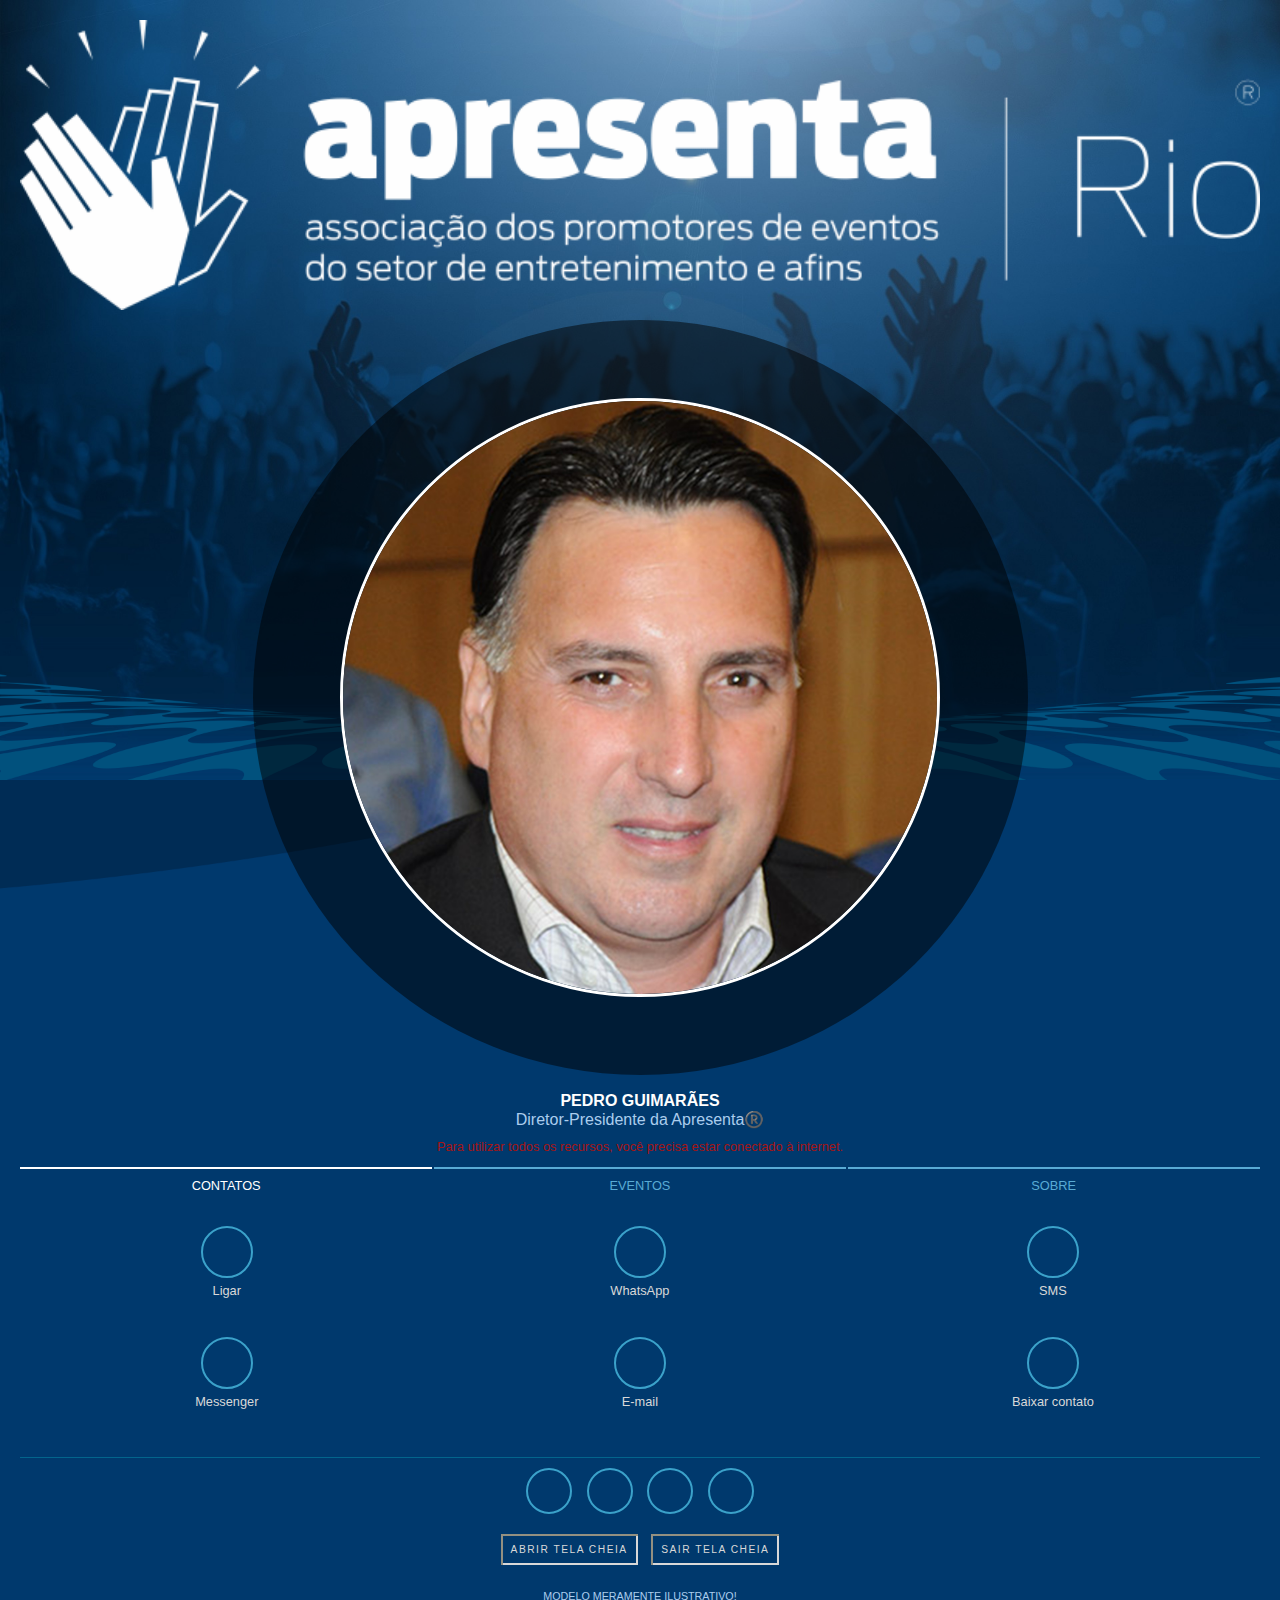
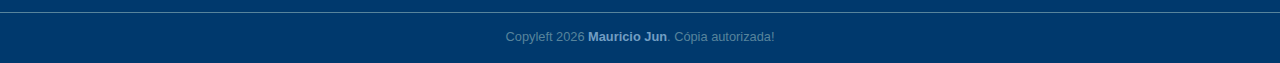
<file: offline.html>
<!DOCTYPE html>
<html>
<head>
	<meta charset="utf-8"/>
	<meta name="viewport" content="width=device-width,initial-scale=1.0"/>	
	<!-- Primary Meta Tags -->
	<title>Pedro Guimarães | Diretor-Presidente da Apresenta®️ - Cartão Digital</title>
	<meta name="title" content="Pedro Guimarães | Diretor-Presidente da Apresenta®️ - Cartão Digital"/>
	<meta name="description" content="Executivo com vasta experiência em gestão pública, empresarial, relações institucionais e governamentais, além de concessões e PPPs. Especializado nas áreas de portos, navegação e comércio exterior; turismo, cultura, esporte e entretenimento e tem liderado importantes projetos e ativos relevantes da indústria. Empresário do ramo do turismo, entretenimento e gastronomia."/>
	
	<!-- Open Graph / Facebook -->
	<meta property="og:type" content="website"/>
	<meta property="og:url" content="https://dcards.github.io/pedro-guimaraes/"/>
	<meta property="og:title" content="Pedro Guimarães | Diretor-Presidente da Apresenta®️ - Cartão Digital"/>
	<meta property="og:description" content="Executivo com vasta experiência em gestão pública, empresarial, relações institucionais e governamentais, além de concessões e PPPs. Especializado nas áreas de portos, navegação e comércio exterior; turismo, cultura, esporte e entretenimento e tem liderado importantes projetos e ativos relevantes da indústria. Empresário do ramo do turismo, entretenimento e gastronomia."/>
	<meta property="og:image" content="https://dcards.github.io/pedro-guimaraes/imgs/pedro-guimaraes-apresenta-rio-cartao-digital-v01-01.png"/>
	
	<!-- Twitter -->
	<meta property="twitter:card" content="summary_large_image"/>
	<meta property="twitter:url" content="https://dcards.github.io/pedro-guimaraes/"/>
	<meta property="twitter:title" content="Pedro Guimarães | Diretor-Presidente da Apresenta®️ - Cartão Digital"/>
	<meta property="twitter:description" content="Executivo com vasta experiência em gestão pública, empresarial, relações institucionais e governamentais, além de concessões e PPPs. Especializado nas áreas de portos, navegação e comércio exterior; turismo, cultura, esporte e entretenimento e tem liderado importantes projetos e ativos relevantes da indústria. Empresário do ramo do turismo, entretenimento e gastronomia."/>
	<meta property="twitter:image" content="https://dcards.github.io/pedro-guimaraes/imgs/pedro-guimaraes-apresenta-rio-cartao-digital-v01-01.png"/>
	
	<meta name="keywords" content="Pedro Guimarães, Diretor-Presidente da Apresenta, Apresenta Rio, Pedro Guimarães Cartão Digital, Apresenta Rio Cartão Digital, Entretenimento, Apresenta Rio Summit, Rede Apresenta Rio, Espaços de eventos, Promotoras de eventos, Produtores de eventos"/>
	<meta name="robots" content="index, follow"/>
	
	<link rel="icon" href="https://dcards.github.io/pedro-guimaraes/favicon/android-chrome-512x512.png" type="image/png" sizes="16x16"/>
	
	<script>
		/*
		if (navigator.onLine === true) {
			location.replace("/pedro-guimaraes/");
		}
		*/
	</script>
	
	<style>
		html, body { margin: 0; padding: 0; height: 100%; /*background-color: #000;*/ }
		html {
			/*
			background-image: url("imgs/dcard-cartao-digital-background-line-v01-01.png");
			*/
			background-color: #00396d;
			/*
			background-position: top center;
			background-repeat: repeat-x;
			background-attachment: fixed;
			background-size: cover;
			background-size: 100%;
			*/
			background-image: url("imgs/dcard-bkg-semi-transparente.png");
			background-repeat: no-repeat;
			background-size: cover;
			background-position: bottom center;
			background-attachment: fixed;
		}
		body {
			font-family: Arial;
			font-size: 16px;
		}
		#main {
			min-height: 100%;
			position: relative;
			/*
			background-image: url("imgs/dcard-bkg-semi-transparente.png");
			background-position: bottom center;
			background-repeat: no-repeat;
			background-attachment: fixed;
			background-size: cover;
			*/
		}
		#mainheader {
			min-height: 195px;
		}
		#header {
			padding: 0px 20px 0px 20px;
			/*background-image: linear-gradient(#fff 50%,#fedba7);*/
			position: absolute;
			top: 20px;
		}
		#content {
			/*
			padding-top: 8px;
			padding-right: 8px;
			padding-bottom: 8px;
			padding-left: 8px;
			*/
			/*
			background-image: url("imgs/dcard-bkg-semi-transparente.png");
			background-position: bottom left;
			background-repeat: no-repeat;
			background-attachment: fixed;
			background-size: cover;
			*/
			/*background-size: contain*/
			/*background-size: 100%;*/
			/*background-clip: border-box;*/
			/*min-height: 195px;*/
			/*background-image: linear-gradient(#fedba7,#f28907,#00396d);*/
			/*
			background-image: url("imgs/dcard-bkg-semi-transparente.png"), url("imgs/dcard-cartao-digital-background-line-v01-01.png");
			background-repeat: no-repeat, repeat-x;
			background-size: cover, auto;
			background-position: top center, top;
			*/
			/*background-attachment: fixed;*/
			padding-top: 23.6%;
		}
		#contentarea {
			padding: 0px 20px;
		}
		#footer {
			min-height: 50px;
			background: initial;
			width: 100%;
			position: absolute;
			bottom: 0;
			left: 0;
			color: #57849c;
			border-top: 1px solid #57849c;
		}
		#footer a {
			color: #729ec3;
			text-decoration: none;
		}
		
		/* Style the tab */
		#maintabs {
			/*border: 1px solid #f2d335;*/
		}
		.tab {
			overflow: hidden;
			/*
			border-top: 1px solid #f2d335;
			border-right: 1px solid #f2d335;
			border-left: 1px solid #f2d335;
			*/
			/*background-color: #f2d335;*/
		}
		
		/* Style the buttons inside the tab */
		.tab button {
			/*background-color: inherit;*/
			float: left;
			border: none;
			outline: none;
			cursor: pointer;
			padding: 11px 11px;
			transition: 0.3s;
			font-size: 0.8em;
			/*color: #630f12;*/
			color: #59abd5;
			width: 33.33%;
			background-color: initial;
			border-radius: 0px;
			/*border-right: 1px solid #123b40;*/
			/*border-left: 1px solid #123b40;*/
			outline: none !important;
			outline-style: none;
			border-top: 0px;
			border-right: 1px solid  rgba(0,0,0,0);
			border-bottom: 0px;
			border-left: 1px solid  rgba(255,255,0,0);
			box-shadow: 0px 2px inset #59abd5;
		}
		.tab button:first-child {
			border-left: none;
		}
		.tab button:last-child {
			border-right: none;
		}
		
		/* Change background color of buttons on hover */
		.tab button:hover {
			background-color: initial;
			box-shadow: 0px 2px inset #52beec;
			color: #52beec;
		}
		
		/* Create an active/current tablink class */
		.tab button.active {
			/*background-color: #123b40;*/
			background-color: initial;
			color: #fff;
			box-shadow: 0px 2px inset #fff;
		}
		
		/* Style the tab content */
		.tabcontent {
			display: none;
			padding: 10px 10px;
			/*border: 1px solid #3a8c8c;*/
			border-top: none;
		}
		#ABA-03 {
			color: #F2F2F2;
			font-size: 1em;
		}
		#ABA-02 {
			color: #F2F2F2;
			font-size: 1em;
		}
		.pdefault {
			color: #F2F2F2;
			font-size: 1em;
		}
		
		.imageResponsive {
			width: 100%;
			height: auto;
			min-width: 280px;
			min-height: 66px;
			/*
			max-width: 100%;
			max-height: 100%;
			*/
		}
		.titleHeader, .titleHeader a {
			display: inline-block;
			width: auto;
			text-align: right;
			border: none;
		}
		h1.titleHeader {
			text-align: center;
			display: block;
			font-size: 2em;
			margin-block-start: 0px;
			margin-block-end: 0px;
			margin-inline-start: 0px;
			margin-inline-end: 0px;
			font-weight: bold;
			line-height: 0.7em; /*to avoid padding-bottom*/
			/*
			border: 1px solid #f2d335;
			padding-top: 3px;
			padding-bottom: 3px;
			padding-left: 25px;
			padding-right: 25px;
			background: rgba(255, 255, 255, 0.85);
			*/
			/*background-color: #fff;*/
		}
		.titleHeader a {
			display: inline-block;
			width: 100%;
			min-width: 66px;
			text-align: center;
		}
		.subtitle {
			display: block;
			font-size: 1em;
			margin-block-start: 0em;
			margin-block-end: 0em;
			margin-inline-start: 0px;
			margin-inline-end: 0px;
			font-weight: bold;
			padding-top: 10px;
			padding-left: 20px;
			padding-right: 20px;
			padding-bottom: 10px;
			/*border-top: 1px solid #3a8c8c;*/
			/* border-left: 3px solid #575a5a; */
			color: #fff;
			text-align: center;
			text-transform: uppercase;
		}
		.subtitle span {
			font-weight: normal !important;
			text-transform: initial;
			color: #abcded;
		}
		
		.contentsubtitle {
			display: block;
			font-size: 1em;
			margin-block-start: 0em;
			margin-block-end: 0em;
			margin-inline-start: 0px;
			margin-inline-end: 0px;
			font-weight: bold;
			padding-top: 0.4em;
			padding-left: 20px;
			padding-right: 20px;
			padding-bottom: 10px;
			/* border-top: 1px solid #3a8c8c;
			border-left: 3px solid #575a5a; */
			color: #F2F2F2;
			text-align: center;
		}
		
		/*  SECTIONS  */
		.section {
			clear: both;
			padding: 0px;
			margin: 0px;
		}

		/*  COLUMN SETUP  */
		.col {
			display: block;
			float:left;
			margin: 1% 0 1% 1.6%;
			text-align: center;
		}
		.col:first-child { margin-left: 0; }

		/*  GROUPING  */
		.group:before,
		.group:after { content:""; display:table; }
		.group:after { clear:both;}
		.group { zoom:1; /* For IE 6/7 */ }
		
		/*  GRID OF THREE  */
		.span_3_of_3 { width: 100%; }
		.span_2_of_3 { width: 66.13%; }
		.span_1_of_3 { width: 32.26%; }

		/*  GO FULL WIDTH BELOW 480 PIXELS */
		@media only screen and (max-width: 480px) {
			.col {  margin: 1% 0 1% 1.6%; }
			/*.span_3_of_3, .span_2_of_3, .span_1_of_3 { width: 100%; }*/
			.span_3_of_3 { width: 100%; }
			.span_2_of_3 { width: 66.13%; }
			.span_1_of_3 { width: 32.26%; }
		}
		
		.dot {
			display: inline-block;
			border-radius: 50%;
			height: 36px;
			width: 36px;
			text-align: center;
			line-height: 36px;
			vertical-align: middle;
			padding: 6px;
			background-color: initial;
			border: 2px solid #3ba2ca;
		}
		.dotverticaltop {
			vertical-align: top;
		}
		.dot i {
			/*font-size: 36px;*/
			font-size: 28px;
			line-height: 38px;
			color: #d8d8d8;
			border: none;
			text-decoration: none;
		}
		.fahighlight {
			color: #d8d8d8 !important;
		}
		.dothighlight {
			background-color: initial;
		}
		.iconslinkstexts {
			display: block;
			color: #d8d8d8;
			border: none;
			margin-top: 5px;
			margin-bottom: 15px;
			text-decoration: none;
			font-size: 0.8em;
		}
		.iconslinkstextsfloat {
			display: inline-block;
			color: #d8d8d8;
			border: none;
			margin-left: 5px;
			text-decoration: none;
			font-size: 0.8em;
			min-height: 42px;
			line-height: 1.6;
			vertical-align: middle;
			text-align: left;
		}
		.iconslinkstextshighlight {
			color: #d8d8d8;
		}
		.iconslinkstexts strong, .iconslinkstextsfloat strong {
			font-weight: normal;
		}
		.clearall {
			clear: both;
		}
		span.clearall {
			display: block;
			height: 0px;
			line-height: 0px;
			overflow: hidden;
			clear: both;
		}
		.aligncenter {
			text-align: center;
		}
		.f80size {
			font-size: 0.8em;
		}
		.topmargin0 {
			margin-top: 0px;
		}
		.floatleft {
			float: left;
		}
		.floatright {
			float: right;
		}
		.textalignright {
			text-align: right;
		}
		
		.socialarea {
			display: block;
			margin-block-start: 0em;
			margin-block-end: 0em;
			margin-inline-start: 0px;
			margin-inline-end: 0px;
			text-align: center;
			/*background: rgba(209,209,188,0.3);*/
			margin-top: 10px;
			margin-bottom: 10px;
			border-top: 1px solid #03658c;
		}
		.socialarea .dot {
			margin: 10px 5px;
			/*background-color: #8abfb0;*/
			border: 2px solid #3ba2ca;
			background-color: initial;
			height: 30px;
			width: 30px;
			line-height: 30px;
		}
		.socialarea .dot i {
			color: #52beec;
			font-size: 24px;
			line-height: 30px;
		}
		footer {
			text-align: center;
			padding: 3px;
			font-size: 0.8em;
		}
		.avatar {
			float: left;
		}
		.avatar-left {
			float: left;
		}
		.avatar-right {
			float: right;
		}
		.avatar-85 {
			border: 3px solid #abcded !important;
			border-radius: 85px;
			margin-right: 10px;
			margin-bottom: 5px;
		}
		.avatar-square-left {
			border: 3px solid #abcded !important;
			border-radius: 10px;
			margin-right: 10px;
			margin-bottom: 5px;
		}
		.avatar-square-right {
			border: 3px solid #abcded !important;
			border-radius: 10px;
			margin-left: 10px;
			margin-bottom: 5px;
		}
		.portfolioarea {
			padding-bottom: 1em;
			border-bottom: 1px solid #BFB8B4;
		}
		
		.photo {
			max-width: 100%;
			min-width: 91px;
			min-height: 91px;
			vertical-align: middle;
			border: 0;
			width: 20%;
			height: 20%;
		}
		.verticalaligntop {
			vertical-align: top;
		}
		.lineheight1-6 {
			line-height: 1.6;
		}
		
		.button {
			border: none;
			color: white;
			padding: 15px;
			text-align: center;
			text-decoration: none;
			display: inline-block;
			font-size: 16px;
			margin: 4px 2px;
			cursor: pointer;
		}
		.button2 {
			background-color: #3a8c8c;
			border-radius: 4px; 
		}
		.button2:hover {
			background-color: #123b40;
			color: white;
		}
		.button3 {
			background-color: #f2d335;
			border-radius: 4px;
			text-transform: uppercase;
			color: #733924;
		}
		.button3:hover {
			background-color: #f2a03d;
			color: white;
		}
		.buttoncenter { margin: 0px auto; }
		
		.dotcircle {
			display: inline-block;
			border-radius: 50%;
			height: 22px;
			width: 22px;
			text-align: center;
			line-height: 22px;
			vertical-align: middle;
			padding: 3px;
			/*background-color: #3a8c8c;*/
			background-color: #000;
			border: 3px solid #ffba00;
		}
		.dotcircle i {
			font-size: 16px;
			line-height: 20px;
			color: #fff;
			border: none;
			text-decoration: none;
		}
		.warningalertcolor {
			color: #ffba00 !important;
		}
		.alertred {
			color: #a61414;
		}
		.padding-bottom-1em {
			padding-bottom: 1em;
		}
		.display-block {
			display: block;
		}
		.fontsize08em {
			font-size: 0.8em;
		}
		.fontsize067em {
			font-size: 0.67em;
		}
		.colorfff {
			color: #fff;
		}
		.colorbfbfbf {
			color: #abcded;
		}
		.uppercasetext {
			text-transform: uppercase;
		}
		.colorF3CBE8 {
			/*color: #F3CBE8;*/
			color: yellow;
		}
		.fontsize13em {
			font-size: 1.3em;
		}
		.displayinlineblock {
			display: inline-block;
		}
		.float-right {
			float: right;
		}
		.float-left {
			float: left;
		}
		.pictureResponsive {
			width: 76.58%;
			height: auto;
			min-width: 134px;
			min-height: 134px;
			max-width: 100%;
			max-height: 100%;
			margin: 10% 0;
			border: 3px solid #fff !important;
			border-radius: 100%;
		}
		.picturearea, .picturearea a {
			display: inline-block;
			width: auto;
			text-align: right;
			border: none;
		}
		div.picturearea {
			text-align: center;
			display: block;
			font-size: 2em;
			margin-block-start: 0px;
			margin-block-end: 0px;
			margin-inline-start: 0px;
			margin-inline-end: 0px;
			font-weight: bold;
			line-height: 0.7em;
			/* background-color: #fff; */
			margin-top: 10px;
		}
		.picturearea a {
			display: inline-block;
			/* width: 90%; */
			width: 62.5%;
			min-width: 175px;
			text-align: center;
			border-radius: 100%;
			background: rgba(0,0,0,0.5);
		}
	</style>
	<style>
		/* The Modal (background) */
		.modal {
			display: none; /* Hidden by default */
			position: fixed; /* Stay in place */
			/*z-index: 1;*/ /* Sit on top */
			z-index: 19999;
			left: 0;
			top: initial !important;
			bottom: 0 !important;
			width: 100%; /* Full width */
			/*height: 100%;*/ /* Full height */
			height: auto !important;
			overflow: auto; /* Enable scroll if needed */
			background-color: rgb(0,0,0); /* Fallback color */
			background-color: rgba(0,0,0,0.4); /* Black w/ opacity */
			-webkit-animation-name: fadeIn; /* Fade in the background */
			-webkit-animation-duration: 0.4s;
			animation-name: fadeIn;
			animation-duration: 0.4s;
		}
		/* Modal Content */
		.modal-content {
			position: fixed;
			bottom: 0;
			background-color: #fefefe;
			width: 100%;
			-webkit-animation-name: slideIn;
			-webkit-animation-duration: 0.4s;
			animation-name: slideIn;
			animation-duration: 0.4s;
			background: rgba(38, 38, 38, 0.90);
		}
		/* The Close Button */
		.close {
			color: #bfbfbf;
			float: right;
			font-size: 28px;
			font-weight: bold;
		}
		.close:hover,
		.close:focus {
			color: #b5b5b5;
			text-decoration: none;
			cursor: pointer;
		}
		.modal-header {
			padding: 2px 16px;
			/*background-color: #5cb85c;*/
			background-color: #fff;
			color: white;
			background-color: initial;
			border-bottom: 1px solid #737373;
		}
		.modal-header h2 {
			font-size: 15px;
			line-height: 28px;
			color: #bfbfbf;
			font-weight: normal;
			margin: 0;
		}
		/*.modal-body {padding: 2px 16px;}*/
		.modal-body {padding: 11px 16px 6px 16px;}
		.modal-footer {
			display: none;
			/*
			padding: 2px 16px;
			background-color: #5cb85c;
			color: white;
			*/
		}
		/* Add Animation */
		@-webkit-keyframes slideIn {
			from {bottom: -300px; opacity: 0} 
			to {bottom: 0; opacity: 1}
		}
		@keyframes slideIn {
			from {bottom: -300px; opacity: 0}
			to {bottom: 0; opacity: 1}
		}
		@-webkit-keyframes fadeIn {
			from {opacity: 0} 
			to {opacity: 1}
		}
		@keyframes fadeIn {
			from {opacity: 0} 
			to {opacity: 1}
		}
		
		.fullscreenline { display: block; align: center; margin: 0px auto; text-align: center; }
		.fullscreenline button {
			transition: all .3s;
			background: initial;
			padding: 10px 10px !important;
			display: inline-block;
			vertical-align: middle;
			margin: 0 0 5px 0;
			/*font-size: 15px;*/
			font-size: 14px;
			text-transform: uppercase;
			color: #d8d8d8;
			font-weight: normal;
			white-space: nowrap;
			/*font-family: Ruda;*/
			font-family: 'Lato', sans-serif;
			text-decoration: none;
			/*line-height: 32px;*/
			letter-spacing: 1.5px;
			cursor: pointer;
			border: none !important;
			box-shadow: 2px 0px inset #939081, 0px 2px inset #939081, -2px 0px inset #d8d8d8, 0px -2px inset #d8d8d8;
		}
		button.firstbutt { margin-right: 10px !important; }
		#fullscreenbuttons {
			margin-top: 10px;
			margin-bottom: 20px;
			font-size: 0.8em !important;
		}
		#fullscreenbuttons button {
			font-size: 0.8em !important;
		}
		.add-to {
			/*
			background-color: #E02D44; 
			width: 30%;
			*/
		} 
		.add-to-btn {
			/*
			background-color: #E02D44; 
			color: white; 
			border: none; 
			outline:none; 
			font-weight: bold; 
			width: 100%; 
			height: 50px;
			*/
			color: #52beec !important;
			font-size: 0.67em !important;
			box-shadow: 2px 0px inset #52beec, 0px 2px inset #52beec, -2px 0px inset #3ba2ca, 0px -2px inset #3ba2ca !important;
			border-radius: 4px;
		}
	</style>
	<style>
		#slidearea {
			box-sizing: border-box;
			position: relative;
			/*margin-bottom: -6.0%;*/
			overflow: hidden;
			background-color: #00396d;
		}
		.mySlides {display: none;}
		#slidearea img {vertical-align: middle;}
		
		/* Slideshow container */
		.slideshow-container {
			/*max-width: 1000px;*/
			position: relative;
			margin: auto;
			/*margin-bottom: -6.0%;*/
			overflow: hidden;
		}
		
		/* Caption text */
		#slidearea .text {
			color: #f2f2f2;
			font-size: 15px;
			padding: 8px 12px;
			position: absolute;
			bottom: 25.0%;
			width: 100%;
			text-align: center;
		}
		
		/* Number text (1/3 etc) */
		#slidearea .numbertext {
			color: #f2f2f2;
			font-size: 12px;
			padding: 8px 12px;
			position: absolute;
			top: 0;
			left: 50%;
			-webkit-transform: translateX(-50%);
			transform: translateX(-50%)
		}
		
		/* The dots/bullets/indicators */
		#slidearea .slide-dots-area {
			position: absolute;
			bottom: 14.0%;
			left: 50%;
			-webkit-transform: translateX(-50%);
			transform: translateX(-50%)
		}
		#slidearea .slide-bottom-label {
			position: absolute;
			bottom: 0px;
		}
		.slide-dot {
			height: 15px;
			width: 15px;
			margin: 0 2px;
			background-color: #bbb;
			border-radius: 50%;
			display: inline-block;
			transition: background-color 0.6s ease;
		}
		
		#slidearea .active {
			background-color: #717171;
		}
		
		/* Fading animation */
		#slidearea .fade {
			-webkit-animation-name: fade;
			-webkit-animation-duration: 1.5s;
			animation-name: fade;
			animation-duration: 1.5s;
		}
		
		@-webkit-keyframes fade {
			from {opacity: .4} 
			to {opacity: 1}
		}
		
		@keyframes fade {
			from {opacity: .4} 
			to {opacity: 1}
		}
		
		/* On smaller screens, decrease text size */
		@media only screen and (max-width: 300px) {
			#slidearea .text {font-size: 11px}
		}
	</style>
	
	<link rel="stylesheet" href="https://dcards.github.io/pedro-guimaraes/css/all.css"/>
	
	<!-- Global site tag (gtag.js) - Google Analytics -->
	<script async src="https://www.googletagmanager.com/gtag/js?id=UA-171314245-2"></script>
	<script>
		window.dataLayer = window.dataLayer || [];
		function gtag(){dataLayer.push(arguments);}
		gtag('js', new Date());

		gtag('config', 'UA-171314245-2');
	</script>
	
	<!-- Google Tag Manager -->
	<script>(function(w,d,s,l,i){w[l]=w[l]||[];w[l].push({'gtm.start':
	new Date().getTime(),event:'gtm.js'});var f=d.getElementsByTagName(s)[0],
	j=d.createElement(s),dl=l!='dataLayer'?'&l='+l:'';j.async=true;j.src=
	'https://www.googletagmanager.com/gtm.js?id='+i+dl;f.parentNode.insertBefore(j,f);
	})(window,document,'script','dataLayer','GTM-PCKH5N8');</script>
	<!-- End Google Tag Manager -->
	
</head>
<body>
	
	<!-- Google Tag Manager (noscript) -->
	<noscript><iframe src="https://www.googletagmanager.com/ns.html?id=GTM-PCKH5N8"
	height="0" width="0" style="display:none;visibility:hidden"></iframe></noscript>
	<!-- End Google Tag Manager (noscript) -->
	
	<div id="main">
		
		<div id="mainheader">
			<div id="slidearea">
				<div class="slideshow-container">
					<div class="mySlides fade">
						<div class="numbertext"><!-- 1 / 3 --></div>
						<img src="imgs/apresenta-rio-dcard-slide-01.jpg" style="width:100%" />
						<div class="text"><!-- Caption Text --></div>
					</div>
					<div class="mySlides fade">
						<div class="numbertext"><!-- 2 / 3 --></div>
						<img src="imgs/apresenta-rio-dcard-slide-02.jpg" style="width:100%" />
						<div class="text"><!-- Caption Two --></div>
					</div>
					<div class="mySlides fade">
						<div class="numbertext"><!-- 3 / 3 --></div>
						<img src="imgs/apresenta-rio-dcard-slide-03.jpg" style="width:100%" />
						<div class="text"><!-- Caption Three --></div>
					</div>
					<div class="slide-dots-area" style="text-align:center">
						<span class="slide-dot"></span> 
						<span class="slide-dot"></span> 
						<span class="slide-dot"></span> 
					</div>
				</div>
				<div class="slide-bottom-label">
					<img src="imgs/dcard-molde-cabecalho-v01-01.png" style="width:100%" />
				</div>
			</div>
			<div id="header">
				<h1 class="titleHeader">
					<a href="https://dcards.github.io/pedro-guimaraes/?utm_source=pwa">
						<img alt="Apresenta Rio - Card" id="imageHeader" src="imgs/apresenta-rio-logo-horiz-v01-01.png" class="imageResponsive" width="800" height="187" title="Apresenta Rio - Card"/>
					</a>
				</h1>
				<div class="picturearea">
					<a href="#">
						<img alt="Owner Picture" id="ownerpicture" src="imgs/pedro-guimaraes-destaque.jpg" class="pictureResponsive" width="175" height="175" title="Owner Picture"/>
					</a>
				</div>
			</div>
		</div>
		
		<div id="content">
			
			<h2 class="subtitle">Pedro Guimarães<br/><span>Diretor-Presidente da Apresenta®️</span></h2>
			
			<div id="contentarea">
				
				<p class="topmargin0 f80size alertred aligncenter">Para utilizar todos os recursos, você precisa estar conectado à internet.</p>
				
				<div id="maintabs">
					<div class="tab">
						<button class="tablinks" onclick="openTab(event, 'ABA-01', 'CONTATOS')" id="defaultOpen">CONTATOS</button>
						<button class="tablinks" onclick="openTab(event, 'ABA-02', 'EVENTOS')">EVENTOS</button>
						<button class="tablinks" onclick="openTab(event, 'ABA-03', 'SOBRE')">SOBRE</button>
					</div>
					<div id="ABA-01" class="tabcontent">
						<!-- <p class="aligncenter f80size topmargin0">Clique nos ícones para interagir.</p> -->
						<div class="section group">
							<div class="col span_1_of_3">
								<a href="tel:+351913359365" target="_blank" class="dot" title="Ligar"><i class="fas fa-mobile-alt"></i></a><div class="clearall"></div>
								<a href="tel:+351913359365" target="_blank" class="iconslinkstexts" title="Ligar"><strong>Ligar</strong></a>
							</div>
							<div class="col span_1_of_3">
								<a href="https://wa.me/351913359365" target="_blank" class="dot" title="WhatsApp"><i class="fab fa-whatsapp"></i></a><div class="clearall"></div>
								<a href="https://wa.me/351913359365" target="_blank" class="iconslinkstexts" title="WhatsApp"><strong>WhatsApp</strong></a>
							</div>
							<div class="col span_1_of_3">
								<a href="sms:+351913359365" target="_blank" class="dot" title="SMS"><i class="fas fa-sms"></i></a><div class="clearall"></div>
								<a href="sms:+351913359365" target="_blank" class="iconslinkstexts" title="SMS"><strong>SMS</strong></a>
							</div>
						</div>
						<div class="section group">
							<div class="col span_1_of_3">
								<a href="https://m.me/Apresenta-Rio-1070123466472847" target="_blank" class="dot" title="Messenger"><i class="fab fa-facebook-messenger"></i></a><div class="clearall"></div>
								<a href="https://m.me/Apresenta-Rio-1070123466472847" target="_blank" class="iconslinkstexts" title="Messenger"><strong>Messenger</strong></a>
							</div>
							<div class="col span_1_of_3">
								<a href="mailto:alvesdeandrade.fabiano@gmail.com" target="_blank" class="dot" title="E-mail"><i class="fa fa-envelope"></i></a><div class="clearall"></div>
								<a href="mailto:alvesdeandrade.fabiano@gmail.com" target="_blank" class="iconslinkstexts" title="E-mail"><strong>E-mail</strong></a>
							</div>
							<div class="col span_1_of_3">
								<a href="https://drive.google.com/uc?id=10lriuoz0_QpZn41hhlcRFmKN1FNM5t0p&export=download" target="_blank" class="dot dothighlight" title="Baixar contato"><i class="far fa-address-card fahighlight"></i></a><div class="clearall"></div>
								<a href="https://drive.google.com/uc?id=10lriuoz0_QpZn41hhlcRFmKN1FNM5t0p&export=download" target="_blank" class="iconslinkstexts iconslinkstextshighlight" title="Baixar contato"><strong>Baixar contato</strong></a>
							</div>
						</div>
					</div>
					<div id="ABA-02" class="tabcontent">
						<!-- 
						<p class="aligncenter topmargin0">
							<a href="https://goo.gl/maps/voyg1ksimXrmhGd36" target="_blank" class="dot dothighlight dotverticaltop" title="Google Maps"><i class="fas fa-map-marker-alt fahighlight"></i></a>
							<a href="https://goo.gl/maps/voyg1ksimXrmhGd36" target="_blank" class="iconslinkstextsfloat iconslinkstextshighlight" title="Google Maps"><strong>R. Maestro José Botelho, 171<br/>Santa Rosa - Niterói - RJ</strong></a>
						</p>
						<iframe src="https://www.google.com/maps/embed?pb=!1m14!1m8!1m3!1d14700.820604951412!2d-43.1012925!3d-22.9058028!3m2!1i1024!2i768!4f13.1!3m3!1m2!1s0x998408ab897e3b%3A0x9dc61223646a474b!2sR.%20Maestro%20Jos%C3%A9%20Botelho%2C%20171%20-%20Santa%20Rosa%2C%20Niter%C3%B3i%20-%20RJ%2C%2024230-410!5e0!3m2!1spt-PT!2sbr!4v1593011543205!5m2!1spt-PT!2sbr" width="100%" height="170" frameborder="0" style="border:0;" allowfullscreen="" aria-hidden="false"></iframe>
						-->
						<p class="topmargin0 portfolioarea">
							<img alt="Apresenta Rio - Evento 01" src="imgs/portfolio-01.jpg" class="avatar-left avatar-square-left photo verticalaligntop" height="85" width="85" title="Apresenta Rio - Evento 01"/>
							<span class="verticalaligntop lineheight1-6"><strong class="uppercasetext">MAIS DE 20 HORAS DE EVENTO</strong><!-- <br/><i>30/06/2020</i> --><br/><strong class="fontsize13em colorbfbfbf">✩ R$ 000,00 ✩</strong><br/><i class="fontsize08em colorbfbfbf">PROMOÇÃO! Válida até DD/MM/AAAA</i><br/>Serão dois dias de evento somando mais de 20 horas de networking com grandes empresários e produtores.</span>
							<span class="clearall"></span>
							<label class="aligncenter topmargin0 display-block">
								<a href="https://wa.me/351913359365?text=Do%20Cart%C3%A3o%20Digital%20-%20Apresenta%20Rio%3A%20Pedro%20Guimar%C3%A3es%20-%20Garanta%20sua%20vaga%2001" target="_blank" class="dot" title="WhatsApp - Garanta sua vaga 01"><i class="fab fa-whatsapp"></i></a>
								<a href="https://wa.me/351913359365?text=Do%20Cart%C3%A3o%20Digital%20-%20Apresenta%20Rio%3A%20Pedro%20Guimar%C3%A3es%20-%20Garanta%20sua%20vaga%2001" target="_blank" class="iconslinkstextsfloat" title="WhatsApp - Garanta sua vaga 01"><strong class="uppercasetext">Garanta<br/>sua vaga!</strong></a>
								<span class="clearall"></span>
							</label>
							<span class="clearall"></span>
						</p>
						<p class="topmargin0 clearall portfolioarea textalignright">
							<img alt="Apresenta Rio - Evento 02" src="imgs/portfolio-02.jpg" class="avatar-right avatar-square-right photo verticalaligntop" height="85" width="85" title="Apresenta Rio - Evento 02"/>
							<span class="verticalaligntop lineheight1-6"><strong class="uppercasetext">CONTEÚDOS EXCLUSIVOS
E DEBATES</strong><br/><i class="fontsize08em">DD/MM/AAAA</i><br/>Durante o evento você terá a chance de fechar excelentes negócios com grandes empresas do setor.</span>
							<span class="clearall"></span>
							<label class="aligncenter topmargin0 display-block">
								<a href="https://wa.me/351913359365?text=Do%20Cart%C3%A3o%20Digital%20-%20Apresenta%20Rio%3A%20Pedro%20Guimar%C3%A3es%20-%20Garanta%20sua%20vaga%2002" target="_blank" class="dot" title="WhatsApp - Garanta sua vaga 02"><i class="fab fa-whatsapp"></i></a>
								<a href="https://wa.me/351913359365?text=Do%20Cart%C3%A3o%20Digital%20-%20Apresenta%20Rio%3A%20Pedro%20Guimar%C3%A3es%20-%20Garanta%20sua%20vaga%2002" target="_blank" class="iconslinkstextsfloat" title="WhatsApp - Garanta sua vaga 02"><strong class="uppercasetext">Garanta<br/>sua vaga!</strong></a>
								<span class="clearall"></span>
							</label>
							<span class="clearall"></span>
						</p>
						<p class="topmargin0 clearall portfolioarea">
							<img alt="Apresenta Rio - Evento 03" src="imgs/portfolio-03.jpg" class="avatar-left avatar-square-left photo verticalaligntop" height="85" width="85" title="Apresenta Rio - Evento 03"/>
							<span class="verticalaligntop lineheight1-6"><strong class="uppercasetext">NETWORKING E RESULTADOS</strong><br/><i class="fontsize08em">DD/MM/AAAA</i><br/>Os principais nomes do setor de entretenimento do país reunidos em um só lugar, dispostos a compartilhar conhecimento e fazer negócios.</span>
							<span class="clearall"></span>
							<label class="aligncenter topmargin0 display-block">
								<a href="https://wa.me/351913359365?text=Do%20Cart%C3%A3o%20Digital%20-%20Apresenta%20Rio%3A%20Pedro%20Guimar%C3%A3es%20-%20Garanta%20sua%20vaga%2003" target="_blank" class="dot" title="WhatsApp - Garanta sua vaga 03"><i class="fab fa-whatsapp"></i></a>
								<a href="https://wa.me/351913359365?text=Do%20Cart%C3%A3o%20Digital%20-%20Apresenta%20Rio%3A%20Pedro%20Guimar%C3%A3es%20-%20Garanta%20sua%20vaga%2003" target="_blank" class="iconslinkstextsfloat" title="WhatsApp - Garanta sua vaga 03"><strong class="uppercasetext">Garanta<br/>sua vaga!</strong></a>
								<span class="clearall"></span>
							</label>
							<span class="clearall"></span>
						</p>
						<p class="topmargin0 clearall aligncenter">
							<span class="verticalaligntop lineheight1-6"><strong class="uppercasetext">Curioso?</strong><br/>Clique no ícone abaixo e veja uma breve apresentação.</span>
							<span class="clearall"></span>
						</p>
						<p class="topmargin0 clearall aligncenter">
							<a href="https://youtu.be/EGeJgH-liNs" target="_blank" class="dot dothighlight" title="Youtube - Vídeos e Lives da Apresenta Rio"><i class="fab fa-youtube"></i></a>
							<a href="https://youtu.be/EGeJgH-liNs" target="_blank" class="iconslinkstextsfloat iconslinkstextshighlight" title="Youtube - Vídeos e Lives da Apresenta Rio"><strong>Vídeos e Lives da<br/>Apresenta Rio</strong></a>
						</p>
					</div>
					<div id="ABA-03" class="tabcontent">
						<p class="topmargin0">
							<img alt="Pedro Guimarães - Sobre" src="imgs/pedro-guimaraes-sobre.jpg" class="avatar avatar-85 photo verticalaligntop" height="85" width="85" title="Pedro Guimarães - Sobre"/>
							<span class="verticalaligntop lineheight1-6"><strong class="uppercasetext">Pedro Guimarães</strong><br/><span class="colorbfbfbf">Diretor-Presidente da Apresenta®️</span><br/><br/>• Executivo com vasta experiência em gestão pública, empresarial, relações institucionais e governamentais, além de concessões e PPPs.<br/><br/>• Especializado nas áreas de portos, navegação e comércio exterior; turismo, cultura, esporte e entretenimento e tem liderado importantes projetos e ativos relevantes da indústria.<br/><br/>Empresário do ramo do turismo, entretenimento e gastronomia.</span>
						</p>
						<p class="aligncenter topmargin0 portfolioarea">
							<a href="http://apresentario.com.br/" target="_blank" class="dot dothighlight" title="Site"><i class="fas fa-globe fahighlight"></i></a>
							<a href="http://apresentario.com.br/" target="_blank" class="iconslinkstextsfloat iconslinkstextshighlight" title="Site"><strong>Site:<br/>apresentario.com.br</strong></a>
						</p>
						<div class="clearall"></div>
						<p class="aligncenter topmargin0">
							<span class="verticalaligntop lineheight1-6 padding-bottom-1em display-block"><strong class="uppercasetext">LOCALIZAÇÃO ATUAL</strong></span>
							<span class="clearall"></span>
							<a href="https://goo.gl/maps/voyg1ksimXrmhGd36" target="_blank" class="dot dothighlight dotverticaltop" title="Google Maps"><i class="fas fa-map-marker-alt fahighlight"></i></a>
							<a href="https://goo.gl/maps/voyg1ksimXrmhGd36" target="_blank" class="iconslinkstextsfloat iconslinkstextshighlight" title="Google Maps"><strong>Av. Erasmo Braga, 277 - Sala 409<br/>Centro - Rio de Janeiro - RJ</strong></a>
						</p>
						<iframe src="https://www.google.com/maps/embed?pb=!1m18!1m12!1m3!1d3675.2337759640177!2d-43.175125685353784!3d-22.904746643555864!2m3!1f0!2f0!3f0!3m2!1i1024!2i768!4f13.1!3m3!1m2!1s0x9981e1bbd67b15%3A0x2bd9cbb6b04fcc31!2sAv.%20Erasmo%20Braga%2C%20277%20-%20409%20-%20Centro%2C%20Rio%20de%20Janeiro%20-%20RJ%2C%2020020-000!5e0!3m2!1spt-BR!2sbr!4v1597358229287!5m2!1spt-BR!2sbr" width="100%" height="170" frameborder="0" style="border:0;" allowfullscreen="" aria-hidden="false"></iframe>
						<div class="clearall"></div>
					</div>
				</div>
				
				<div id="mainsocial" class="socialarea">
					<a href="https://www.facebook.com/Apresenta-Rio-1070123466472847" target="_blank" class="dot" title="Facebook"><i class="fab fa-facebook-f"></i></a>
					<a href="https://www.youtube.com/ApresentaRio" target="_blank" class="dot" title="Youtube"><i class="fab fa-youtube"></i></a>
					<a href="https://www.instagram.com/apresentario" target="_blank" class="dot" title="Instagram"><i class="fab fa-instagram"></i></a>
					<a href="https://www.linkedin.com/company/apresenta-rio" target="_blank" class="dot" title="LinkedIn"><i class="fab fa-linkedin-in"></i></a>
				</div>
				
				<label id="fullscreenbuttons" class="fullscreenline">
					<button onclick="openFullscreen();" class="firstbutt">Abrir tela cheia</button>
					<button onclick="closeFullscreen();" class="endbutt">Sair tela cheia</button>
				</label>
				
				<p class="aligncenter fontsize067em colorbfbfbf">MODELO MERAMENTE ILUSTRATIVO!</p>
				
			</div>
			
		</div>
		
		<div id="footer">
			<footer>
				<p>
					Copyleft <i class="fab fa-creative-commons-sa"></i> 
					<span id="showyear"></span> 
					<script>
						var d = new Date();
						var n = d.getFullYear();
						document.getElementById("showyear").innerHTML = n;
					</script>
					<a href="mailto:mauriciojun.ti@gmail.com"><strong>Mauricio Jun</strong></a>. Cópia autorizada!
				</p>
			</footer>
		</div>
		
	</div>
	
	<!-- The Modal -->
	<!-- 
	<div id="myModal" class="modal add-to">
	-->
		<!-- Modal content -->
		<!-- 
		<div class="modal-content">
			<div class="modal-header">
				<h2>Para facilitar, você pode...</h2>
				<span class="close">&times;</span>
			</div>
			<div class="modal-body">
				<label class="fullscreenline">
					<button class="add-to-btn">Adicionar à tela inicial</button>
				</label>
			</div>
			<div class="modal-footer">
			</div>
		</div>
		-->
	<!-- </div> -->
	
	<script type="text/javascript">
		function sendToAnalytics02(userChoice,eventName,eventCategory) {
			gtag('event', eventName, {
				'send_to': 'UA-171314245-5',
				'event_category': eventCategory,
				'event_label': userChoice
			});
			console.log('Send to anakytics 02 = ' + userChoice);
		}
		
		function openTab(evt, tabName, tabTitle) {
			var i, tabcontent, tablinks;
			tabcontent = document.getElementsByClassName("tabcontent");
			for (i = 0; i < tabcontent.length; i++) {
				tabcontent[i].style.display = "none";
			}
			tablinks = document.getElementsByClassName("tablinks");
			for (i = 0; i < tablinks.length; i++) {
				tablinks[i].className = tablinks[i].className.replace(" active", "");
			}
			document.getElementById(tabName).style.display = "block";
			evt.currentTarget.className += " active";
			sendToAnalytics02(tabTitle,'Abas acessadas','Card Page - Offline');
		}
		document.getElementById("defaultOpen").click();
		
		var elmnttochange = document.getElementById("content");
		var elmnt = document.getElementById("footer");
		var elmntheight = 0;
		elmntheight = elmnt.offsetHeight+"px";
		elmnttochange.style.paddingBottom = elmntheight;
		
		window.addEventListener("click", function(e) {
			if (e.target.tagName.toLowerCase()==='a') {
				if (e.target.title) {
					sendToAnalytics02(e.target.title,'Ícones acessados','Card Page - Offline');
					console.log('Title = ' + e.target.title + ' | Tag Name = ' + e.target.tagName);
				}
			}
			if (e.target.parentElement.tagName.toLowerCase()==='a') {
				if (e.target.parentElement.title) {
					sendToAnalytics02(e.target.parentElement.title,'Ícones acessados','Card Page - Offline');
					console.log('Title = ' + e.target.parentElement.title + ' | Tag Name = ' + e.target.parentElement.tagName);
				}
			}
		});
		
		var elem = document.documentElement;
		function openFullscreen() {
			if (elem.requestFullscreen) {
				elem.requestFullscreen();
			} else if (elem.mozRequestFullScreen) { /* Firefox */
				elem.mozRequestFullScreen();
			} else if (elem.webkitRequestFullscreen) { /* Chrome, Safari &amp; Opera */
				elem.webkitRequestFullscreen();
			} else if (elem.msRequestFullscreen) { /* IE/Edge */
				elem.msRequestFullscreen();
			}
		}
		function closeFullscreen() {
			if (document.exitFullscreen) {
				document.exitFullscreen();
			} else if (document.mozCancelFullScreen) {
				document.mozCancelFullScreen();
			} else if (document.webkitExitFullscreen) {
				document.webkitExitFullscreen();
			} else if (document.msExitFullscreen) {
				document.msExitFullscreen();
			}
		}
		
		var fullbuttons = document.getElementById("fullscreenbuttons");
		
		if (isPwa()) {
			fullbuttons.style.display = "none";
			sendToAnalytics02('App','Dispositivos de acesso','Card Page - Offline - Dispositivos');
			console.log('window fullscreen - ' + isPwa());
		} else {
			fullbuttons.style.display = "block";
			sendToAnalytics02('Web','Dispositivos de acesso','Card Page - Offline - Dispositivos');
			console.log('window screen - Web');
		}
		function isPwa() { 
			var displayModes = ["fullscreen", "standalone", "minimal-ui"];
			return displayModes.some(
				(displayMode) => window.matchMedia('(display-mode: ' + displayMode + ')').matches
			);
		}
		
		function getAddthisClicks() {
			$( 'ul.at-expanding-share-button-services-list li' ).on( 'click', 'a', function() {
				if ($( this ).find('title').text()) {
					var sendicontitle = $( this ).find('title').text();
					sendToAnalytics02(sendicontitle,'Opções de compartilhamentos feitos','Card Page - Offline - Addthis');
					console.log('Share Addthis clicado = ' + sendicontitle);
				}
			});
		}
		var checkAddthisExist = setInterval(function() {
			if ($( 'ul.at-expanding-share-button-services-list li' ).length) {
				getAddthisClicks();
				clearInterval(checkAddthisExist);
			}
		}, 100); // check every 100ms
	</script>
	<script>
		var slideIndex = 0;
		showSlides();

		function showSlides() {
			var i;
			var slides = document.getElementsByClassName("mySlides");
			var dots = document.getElementsByClassName("slide-dot");
			for (i = 0; i < slides.length; i++) {
				slides[i].style.display = "none";
			}
			slideIndex++;
			if (slideIndex > slides.length) {
				slideIndex = 1
			}
			for (i = 0; i < dots.length; i++) {
				dots[i].className = dots[i].className.replace(" active", "");
			}
			slides[slideIndex - 1].style.display = "block";
			dots[slideIndex - 1].className += " active";
			setTimeout(showSlides, 3000); // Change image every 3 seconds
		}
	</script>
   
</body>
</html>
</file>
